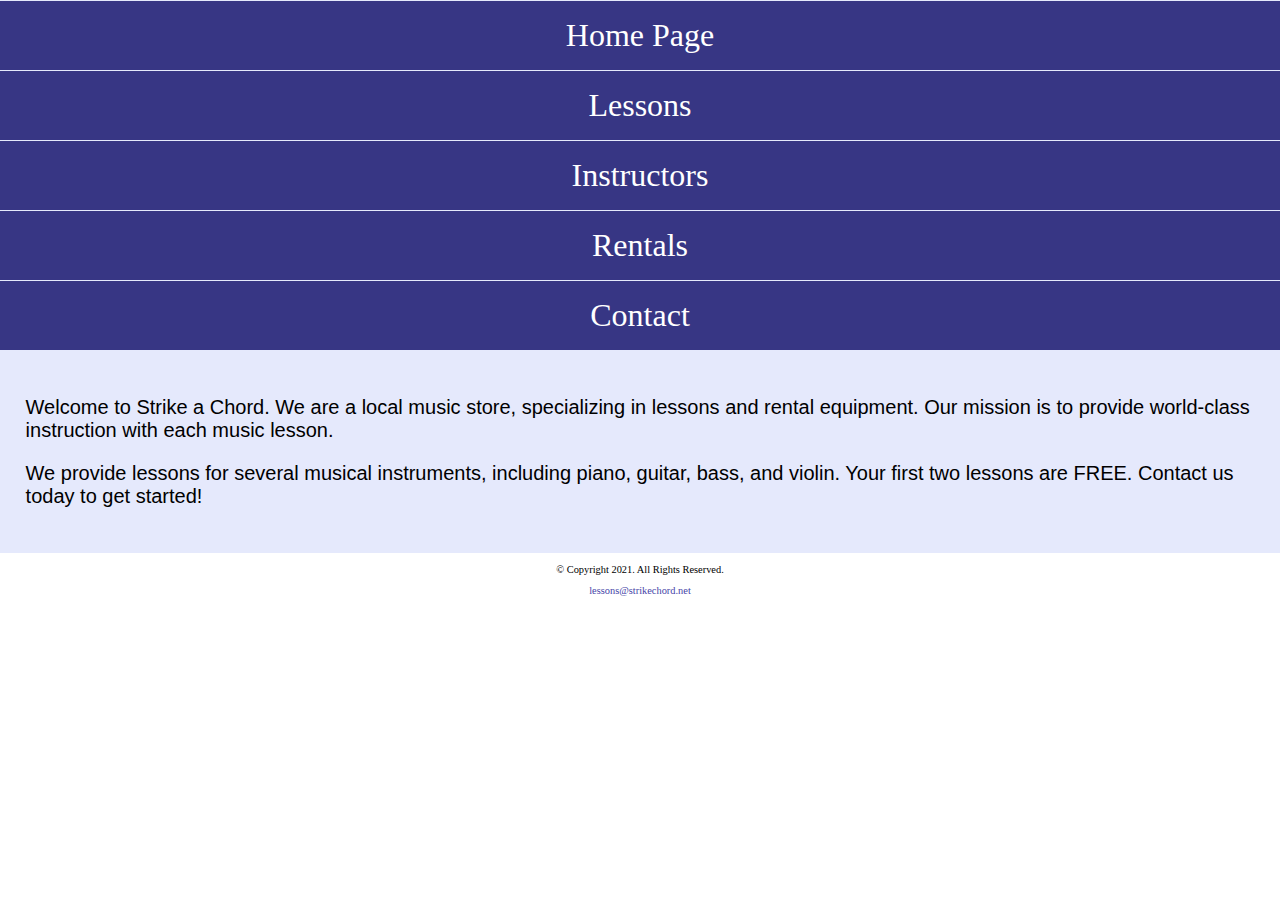
<file: lab1/index.html>
<!DOCTYPE html>

	<!-- Student Name: Joshua Abreu
	File Name: Chapter 2 Lab
	Date: 2/15/2022 -->

<html lang="en">

<head>
		<meta charset="utf-8">
		<link rel="stylesheet" href="css/styles.css">
		<meta name="viewport" content="width=device-width, initial-scale=1.0">
		<link rel="preconnect" href="https://fonts.googleapis.com">
<link rel="preconnect" href="https://fonts.gstatic.com" crossorigin>
<link href="https://fonts.googleapis.com/css2?family=DM+Serif+Display:ital@1&family=PT+Sans&family=Playfair+Display&display=swap" rel="stylesheet">

<link rel="preconnect" href="https://fonts.googleapis.com">
<link rel="preconnect" href="https://fonts.gstatic.com" crossorigin>
<link href="https://fonts.googleapis.com/css2?family=DM+Serif+Display:ital@1&family=PT+Sans&family=Playfair+Display&family=Roboto:wght@100&display=swap" rel="stylesheet">
	<title>
Strike a Chord: Home page
</title>
</head>
<body>

	<header>
	<span class="tab-desk">	<h1>&#9836; Strike a Chord &#9836;</h1> </span>
	</header>

	<nav>
    <ul>
		<li>	<a href="index.html">Home Page</a>  </li>
    <li>  <a href="lessons.html">Lessons</a>  </li>
    <li>  <a href="Instructors.html">Instructors</a> </li>
    <li>  <a href="rentals.html">Rentals</a>  </li>
    <li>  <a href="contact.html">Contact</a> </li>
		</ul>
	</nav>

	<!-- Hero Image -->
<div class = "tab-desk">
 <div id="hero">
 <img src="images/music-notes.png" alt="colorful music notes">
 </div>
</div>

	<!-- Use the main area to add the main content to the webpage -->
	<main>

    <div id="intro">


    <p>Welcome to Strike a Chord. We are a local music store, specializing

      in lessons and rental equipment. Our mission is to provide world-class

      instruction with each music lesson.</p>

      <p>We provide lessons for several musical instruments, including

      piano, guitar, bass, and violin. Your first two lessons are FREE.

      Contact us today to get started!</p>

      </div>

	</main>

	<footer>
    <p>&copy; Copyright 2021. All Rights Reserved.</p>
<p> <a href= "mailto: lessons@strikechord.net"> lessons@strikechord.net </a> </p>
	</footer>

</body>
</html>
</file>
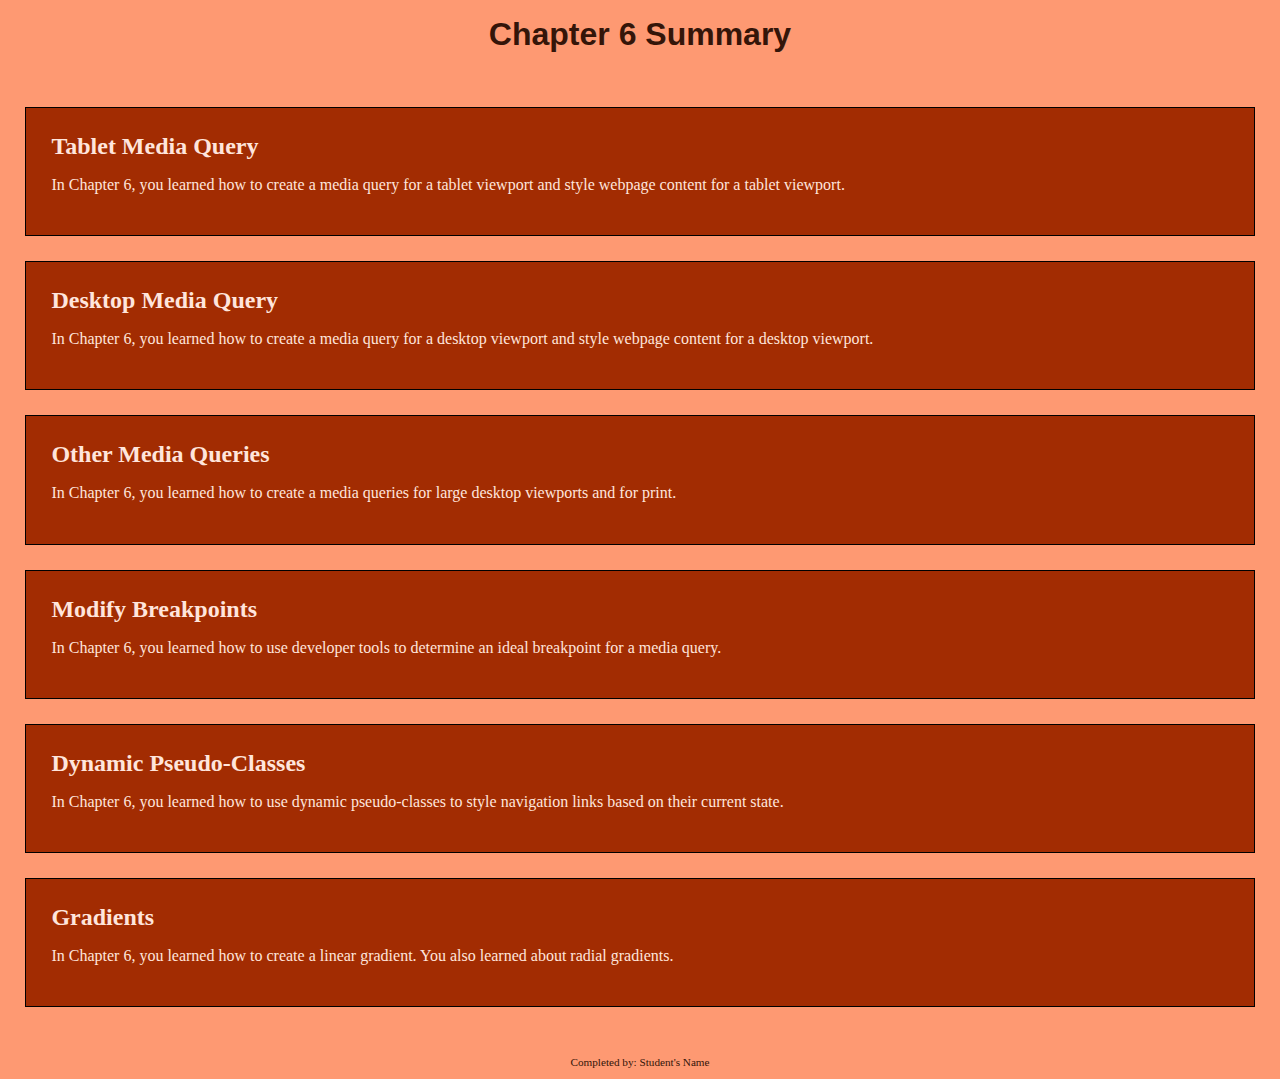
<file: chapter06/chapter06/apply/index.html>
<!DOCTYPE html>
<!-- Student's Name, Today's Date -->
<html lang="en">
<head>
	<title>Chapter 6</title>
	<meta charset="utf-8">
    <link rel="stylesheet" href="css/apply06.css">
	<meta name="viewport" content="width=device-width, initial-scale=1"> 
</head>
<body>

	<div id="container">

        <!-- Use the header area for the website name or logo -->
        <header>
            <h1>Chapter 6 Summary</h1>
        </header>

        <!-- Use the main area to add the main content of the webpage -->
        <main>

            <article>   
                
                <h2>Tablet Media Query</h2>
                <p>In Chapter 6, you learned how to create a media query for a tablet viewport and style webpage content for a tablet viewport.</p>
                
            </article>
            
            <article>
                
                <h2>Desktop Media Query</h2>
                <p>In Chapter 6, you learned how to create a media query for a desktop viewport and style webpage content for a desktop viewport.</p>
                
            </article>
            
            <article>
                
                <h2>Other Media Queries</h2>
                <p>In Chapter 6, you learned how to create a media queries for large desktop viewports and for print.</p>
                
            </article>
            
            <article>
                
                <h2>Modify Breakpoints</h2>
                <p>In Chapter 6, you learned how to use developer tools to determine an ideal breakpoint for a media query.</p>
                
            </article>
            
            <article>
                
                <h2>Dynamic Pseudo-Classes</h2>
                <p>In Chapter 6, you learned how to use dynamic pseudo-classes to style navigation links based on their current state.</p>
                
            </article>
            
            <article>
                
                <h2>Gradients</h2>
                <p>In Chapter 6, you learned how to create a linear gradient. You also learned about radial gradients.</p>
                
            </article>

        </main>

        <!-- Use the footer area to add webpage footer content -->
        <footer>
            <p>Completed by: Student's Name</p>
        </footer>

	</div>
	
</body>
</html>
</file>
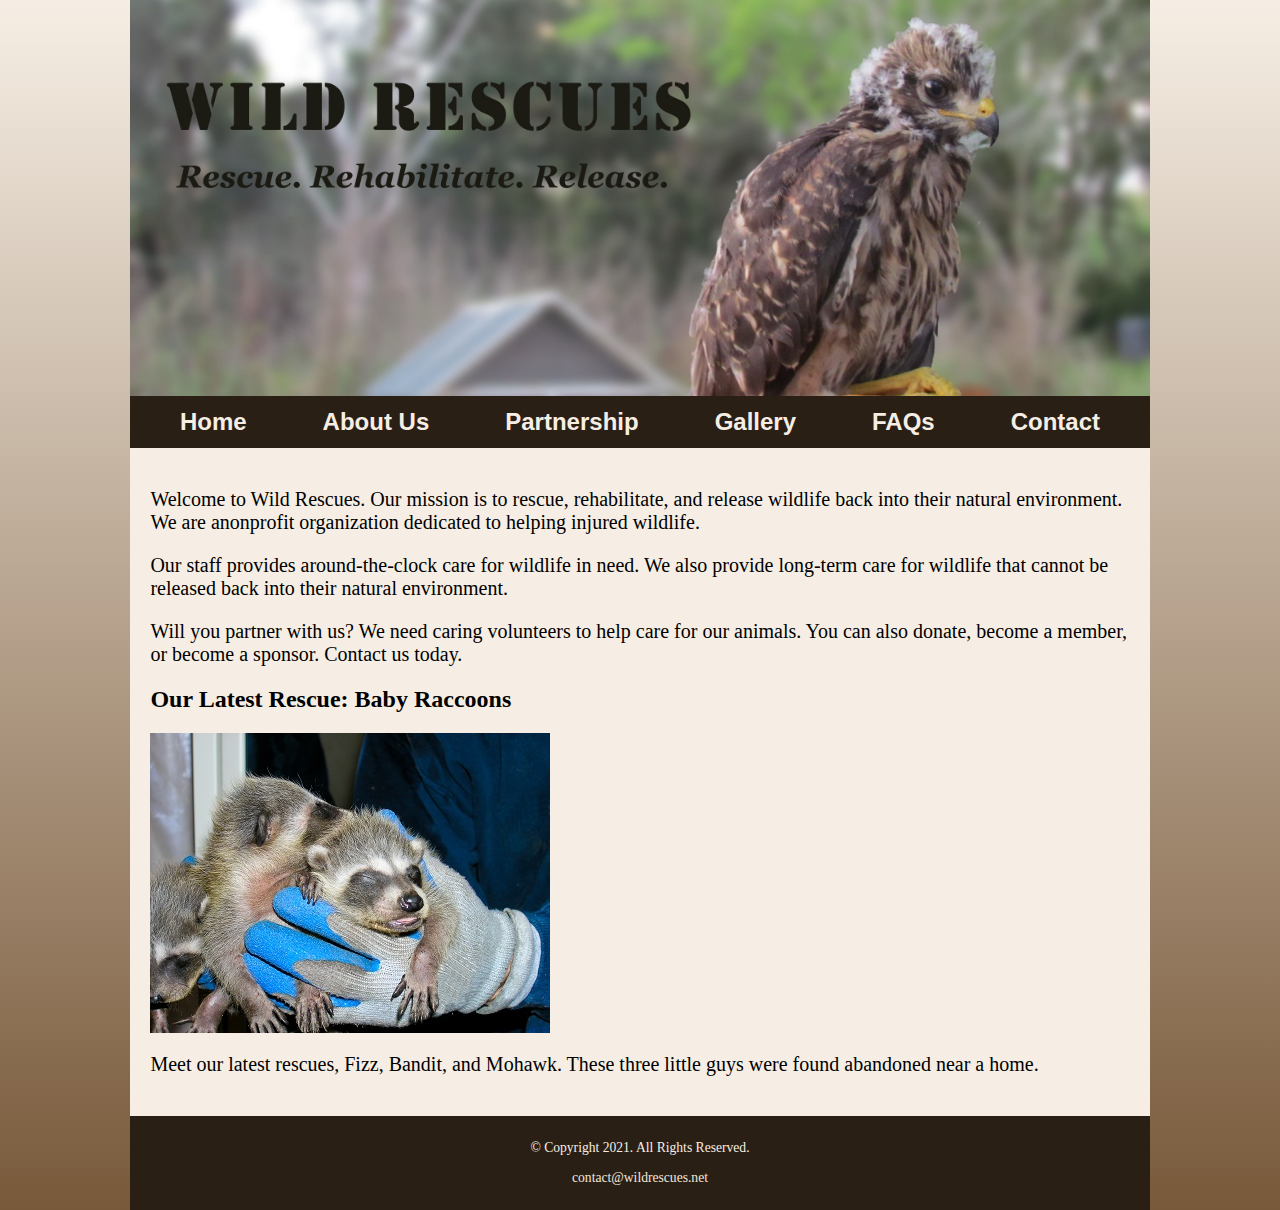
<file: chapter06/chapter06/Lab2/index.html>
<!DOCTYPE html>

	<!-- Student Name: Joshua Abreu
	File Name: Chapter 2 Lab
	Date: 2/15/2022 -->

<html lang="en">

<head>
		<meta charset="utf-8">
		<link rel="stylesheet" href="css/styles.css">
	<title>
Wild Rescues: Home
</title>
</head>
<body>
	<div id = "wrapper">

	<header>

		<meta name="viewport" content="width=device-width, initial-scale=1">
		<div class= "tab-desk">	<a href = "index.html" > <img src= "images/baby-hawk.jpg" alt="rescued baby hawk."> </a> </div>
    <div class= "mobile"> <h1>&#128062; Wild Rescues</h1>
    <h3>Rescue. Rehabilitate. Release.</h3>
  	</div>
	</header>

	<nav>
    <ul> <li> <a href="index.html">Home</a>  </li>
    <li>  <a href="about.html">About Us</a>  </li>
    <li>  <a href="partnership.html">Partnership</a>  </li>
    <li>  <a href="gallery.html">Gallery</a> </li>
    <li>  <a href="faqs.html">FAQs</a>  </li>
    <li>  <a href="contact.html">Contact</a> </li>
		</ul>
	</nav>

	<!-- Use the main area to add the main content to the webpage -->
	<main>

    <div id="welcome">
    <p>Welcome to Wild Rescues. Our mission is to rescue, rehabilitate,
      and release wildlife back into their natural environment. We are anonprofit
      organization dedicated to helping injured wildlife.</p>
      <p>Our staff provides around-the-clock care for wildlife in need. We
      also provide long-term care for wildlife that cannot be released back
      into their natural environment.</p>
      <p>Will you partner with us? We need caring volunteers to help care
      for our animals. You can also donate, become a member, or become a
      sponsor. Contact us today.</p>
    </div>

		<div class = "round">
    <div id="latest">
      <h2>Our Latest Rescue: Baby Raccoons</h2>
      <img src="images/baby-raccoons.jpg" alt="hands holding three baby raccoons"
  		>
		</div>
    </div>
    <p> Meet our latest rescues, Fizz, Bandit, and Mohawk. These three little guys were found
      abandoned near a home.</p>
	</main>

	<footer>
    <p>&copy; Copyright 2021. All Rights Reserved.</p>
    <p><a href= "mailto: contact@wildrescues.net"> contact@wildrescues.net </a></p>
	</footer>
</div>
</body>
</html>
</file>
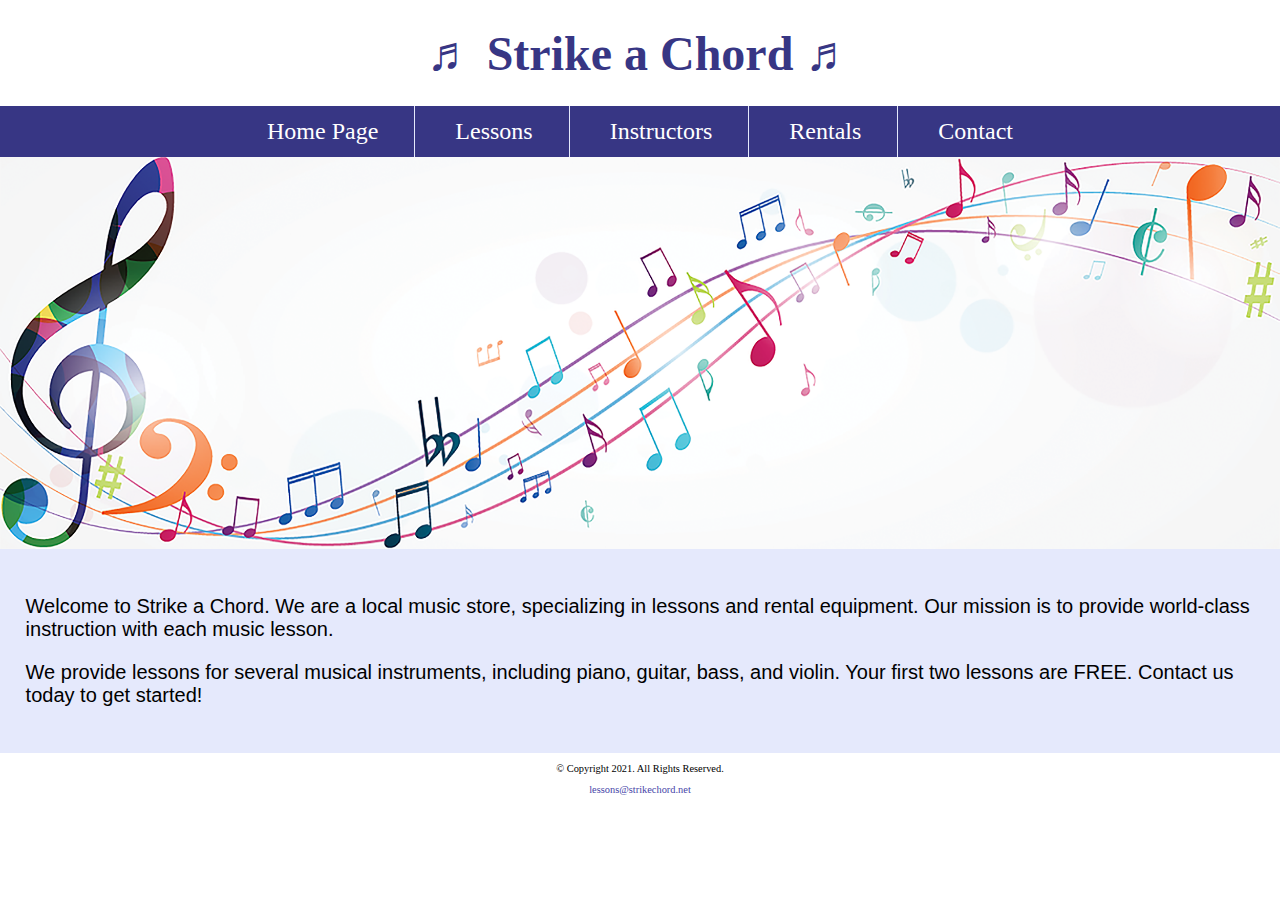
<file: chapter06/chapter06/Lab1/lab1/index.html>
<!DOCTYPE html>

	<!-- Student Name: Joshua Abreu
	File Name: Chapter 2 Lab
	Date: 2/15/2022 -->

<html lang="en">

<head>
		<meta charset="utf-8">
		<link rel="stylesheet" href="css/styles.css">
		<meta name="viewport" content="width=device-width, initial-scale=1.0">
		<link rel="preconnect" href="https://fonts.googleapis.com">
<link rel="preconnect" href="https://fonts.gstatic.com" crossorigin>
<link href="https://fonts.googleapis.com/css2?family=DM+Serif+Display:ital@1&family=PT+Sans&family=Playfair+Display&display=swap" rel="stylesheet">

<link rel="preconnect" href="https://fonts.googleapis.com">
<link rel="preconnect" href="https://fonts.gstatic.com" crossorigin>
<link href="https://fonts.googleapis.com/css2?family=DM+Serif+Display:ital@1&family=PT+Sans&family=Playfair+Display&family=Roboto:wght@100&display=swap" rel="stylesheet">
	<title>
Strike a Chord: Home page
</title>
</head>
<body>

	<header>
	<span class="tab-desk">	<h1>&#9836; Strike a Chord &#9836;</h1> </span>
	</header>

	<nav>
    <ul>
		<li>	<a href="index.html">Home Page</a>  </li>
    <li>  <a href="lessons.html">Lessons</a>  </li>
    <li>  <a href="Instructors.html">Instructors</a> </li>
    <li>  <a href="rentals.html">Rentals</a>  </li>
    <li>  <a href="contact.html">Contact</a> </li>
		</ul>
	</nav>

	<!-- Hero Image -->
<div class = "tab-desk">
 <div id="hero">
 <img src="images/music-notes.png" alt="colorful music notes">
 </div>
</div>

	<!-- Use the main area to add the main content to the webpage -->
	<main>

    <div id="intro">


    <p>Welcome to Strike a Chord. We are a local music store, specializing

      in lessons and rental equipment. Our mission is to provide world-class

      instruction with each music lesson.</p>

      <p>We provide lessons for several musical instruments, including

      piano, guitar, bass, and violin. Your first two lessons are FREE.

      Contact us today to get started!</p>

      </div>

	</main>

	<footer>
    <p>&copy; Copyright 2021. All Rights Reserved.</p>
<p> <a href= "mailto: lessons@strikechord.net"> lessons@strikechord.net </a> </p>
	</footer>

</body>
</html>
</file>
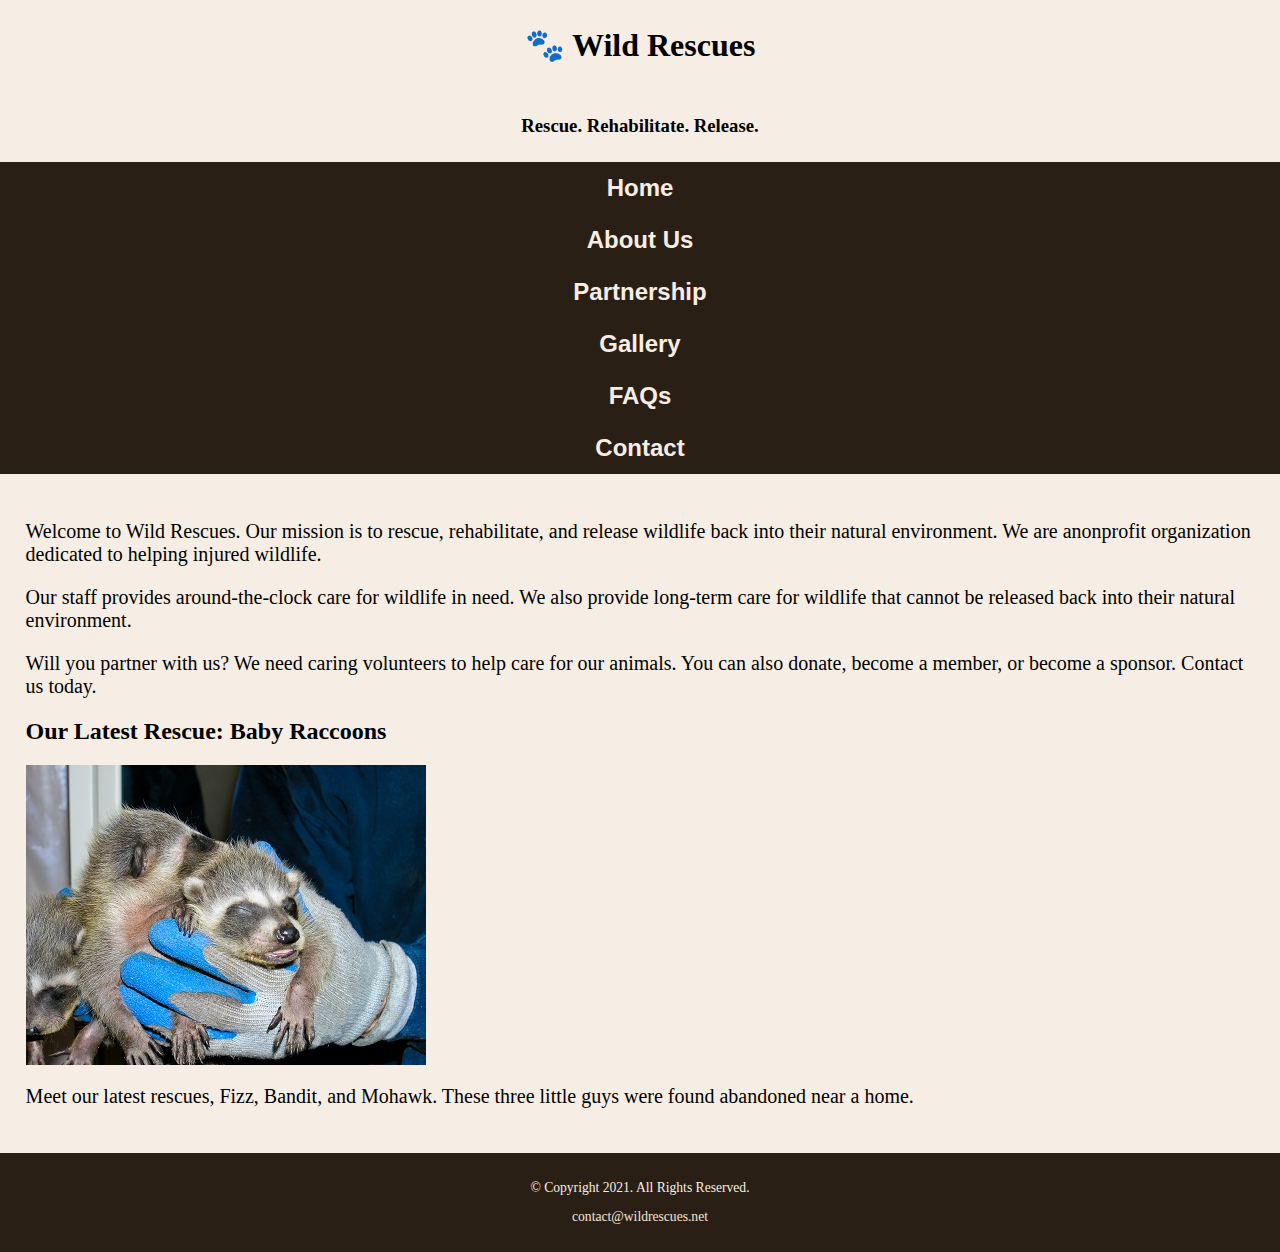
<file: chapter06/chapter06/Lab2/css/lab2/index.html>
<!DOCTYPE html>

	<!-- Student Name: Joshua Abreu
	File Name: Chapter 2 Lab
	Date: 2/15/2022 -->

<html lang="en">

<head>
		<meta charset="utf-8">
		<link rel="stylesheet" href="css/styles.css">
	<title>
Wild Rescues: Home
</title>
</head>
<body>

	<header>

		<meta name="viewport" content="width=device-width, initial-scale=1">
		<div class= "tab-desk">	<a href = "index.html" > <img src= "images/baby-hawk.jpg" alt="rescued baby hawk."> </a> </div>
    <div class= "mobile"> <h1>&#128062; Wild Rescues</h1>
    <h3>Rescue. Rehabilitate. Release.</h3>
  	</div>
	</header>

	<nav>
    <ul> <li> <a href="index.html">Home</a>  </li>
    <li>  <a href="about.html">About Us</a>  </li>
    <li>  <a href="partnership.html">Partnership</a>  </li>
    <li>  <a href="gallery.html">Gallery</a> </li>
    <li>  <a href="faqs.html">FAQs</a>  </li>
    <li>  <a href="contact.html">Contact</a> </li>
		</ul>
	</nav>

	<!-- Use the main area to add the main content to the webpage -->
	<main>

    <div id="welcome">
    <p>Welcome to Wild Rescues. Our mission is to rescue, rehabilitate,
      and release wildlife back into their natural environment. We are anonprofit
      organization dedicated to helping injured wildlife.</p>
      <p>Our staff provides around-the-clock care for wildlife in need. We
      also provide long-term care for wildlife that cannot be released back
      into their natural environment.</p>
      <p>Will you partner with us? We need caring volunteers to help care
      for our animals. You can also donate, become a member, or become a
      sponsor. Contact us today.</p>
    </div>

		<div class = "round">
    <div id="latest">
      <h2>Our Latest Rescue: Baby Raccoons</h2>
      <img src="images/baby-raccoons.jpg" alt="hands holding three baby raccoons"
  		>
		</div>
    </div>
    <p> Meet our latest rescues, Fizz, Bandit, and Mohawk. These three little guys were found
      abandoned near a home.</p>
	</main>

	<footer>
    <p>&copy; Copyright 2021. All Rights Reserved.</p>
    <p><a href= "mailto: contact@wildrescues.net"> contact@wildrescues.net </a></p>
	</footer>

</body>
</html>
</file>
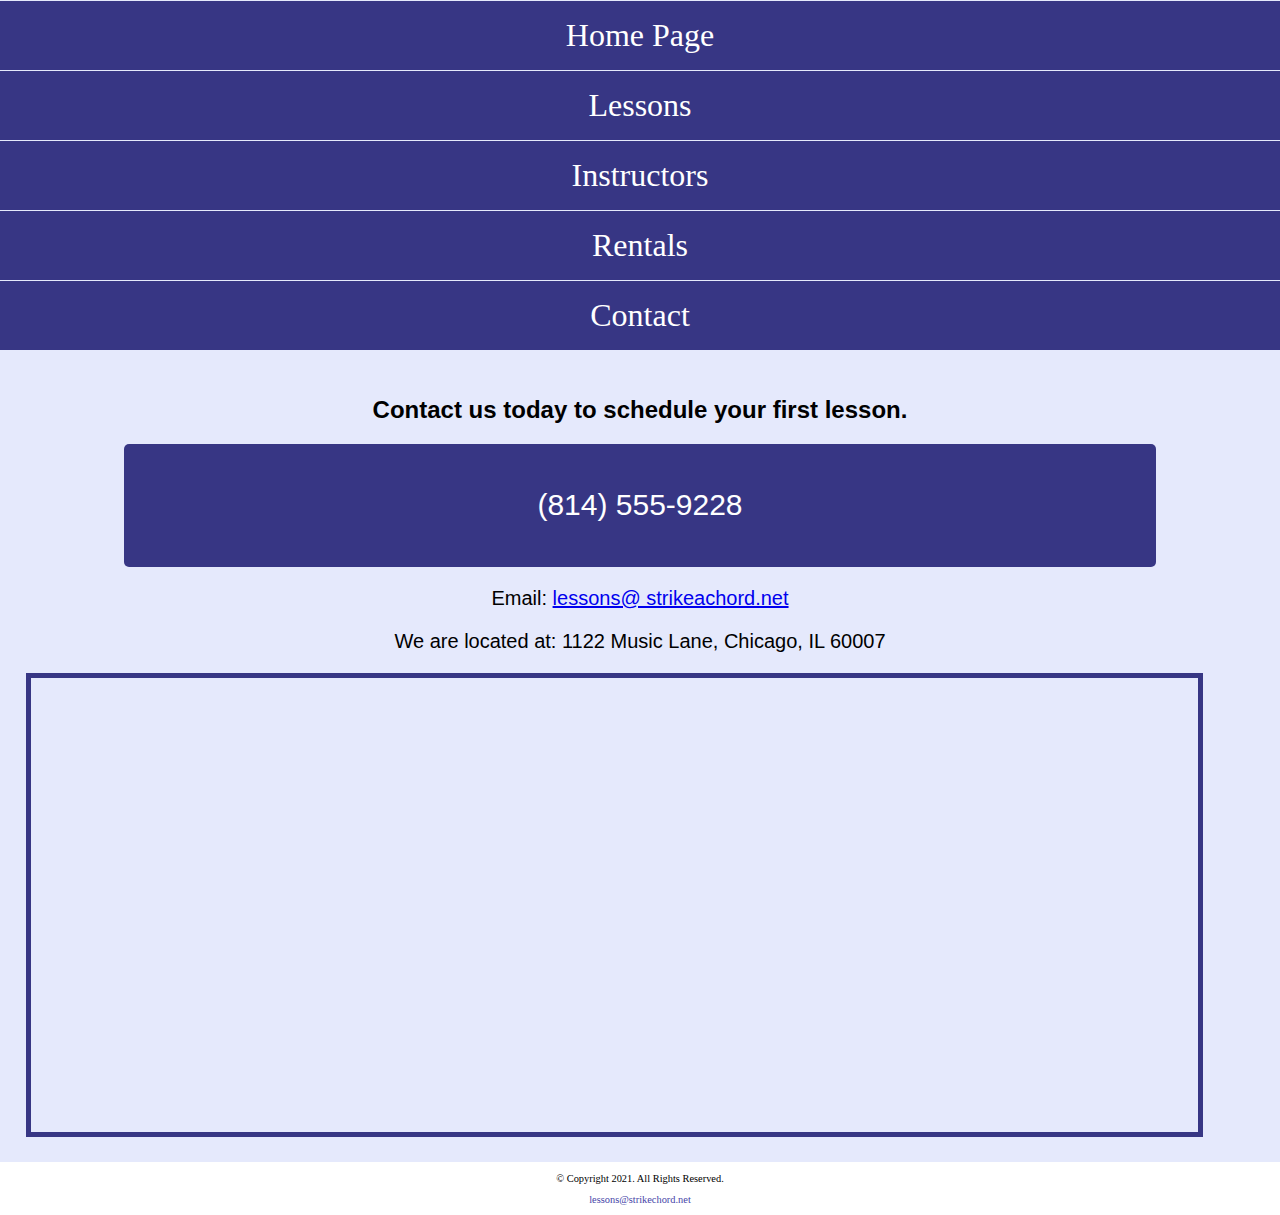
<file: lab1/contact.html>
<!DOCTYPE html>

	<!-- Student Name: Joshua Abreu
	File Name: Chapter 2 Lab
	Date: 2/15/2022 -->

<html lang="en">

<head>
		<meta charset="utf-8">
		<link rel="stylesheet" href="css/styles.css">
		<link rel="preconnect" href="https://fonts.googleapis.com">
<link rel="preconnect" href="https://fonts.gstatic.com" crossorigin>
<link href="https://fonts.googleapis.com/css2?family=DM+Serif+Display:ital@1&family=PT+Sans&family=Playfair+Display&display=swap" rel="stylesheet">

<link rel="preconnect" href="https://fonts.googleapis.com">
<link rel="preconnect" href="https://fonts.gstatic.com" crossorigin>
<link href="https://fonts.googleapis.com/css2?family=DM+Serif+Display:ital@1&family=PT+Sans&family=Playfair+Display&family=Roboto:wght@100&display=swap" rel="stylesheet">
	<title>
Contact
</title>
</head>
<body>

	<header>
		<span class="tab-desk">	<h1>&#9836; Strike a Chord &#9836;</h1> </span>
	</header>

	<nav>
		<ul>
		<li>	<a href="index.html">Home Page</a>  </li>
		<li>  <a href="lessons.html">Lessons</a>  </li>
		<li>  <a href="Instructors.html">Instructors</a> </li>
		<li>  <a href="rentals.html">Rentals</a>  </li>
		<li>  <a href="contact.html">Contact</a> </li>
		</ul>
	</nav>

	<!-- Use the main area to add the main content to the webpage -->
	<main>

    <div id="contact">


      <h2>Contact us today to schedule your first lesson.</h2>
      <p><div class = "tel-link"> <p> <a href="tel:(814) 555-9228">(814) 555-9228</a> </p> </div></p>
      <p>Email: <a href=”mailto:lessons@strikeachord.net”>lessons@
        strikeachord.net</a></p>
        <p>We are located at: 1122 Music Lane, Chicago, IL 60007</p>
<div class= "map">
<iframe src="https://www.google.com/maps/embed?pb=!1m18!1m12!1m3!1d380513.7159859942!2d
-88.01214778988322!3d41.83339250495681!2m3!1f0!2f0!3f0!3m2!1i1024!2i768!4f13.1!3m3!1m2!
1s0x880e2c3cd0f4cbed%3A0xafe0a6ad09c0c000!2sChicago%2C%20IL!5e0!3m2!1sen!2sus!4v1646071556033!5m2!1sen!2sus"
width="600" height="450" style="border:0;" allowfullscreen="" loading="lazy"></iframe>
      </div>
</div>
	</main>

	<footer>
    <p>&copy; Copyright 2021. All Rights Reserved.</p>
<div class = "email-link"> <p> <a href="mailto:lessons@strikeachord.net">lessons@strikechord.net</a></p>  </div>
	</footer>

</body>
</html>
</file>
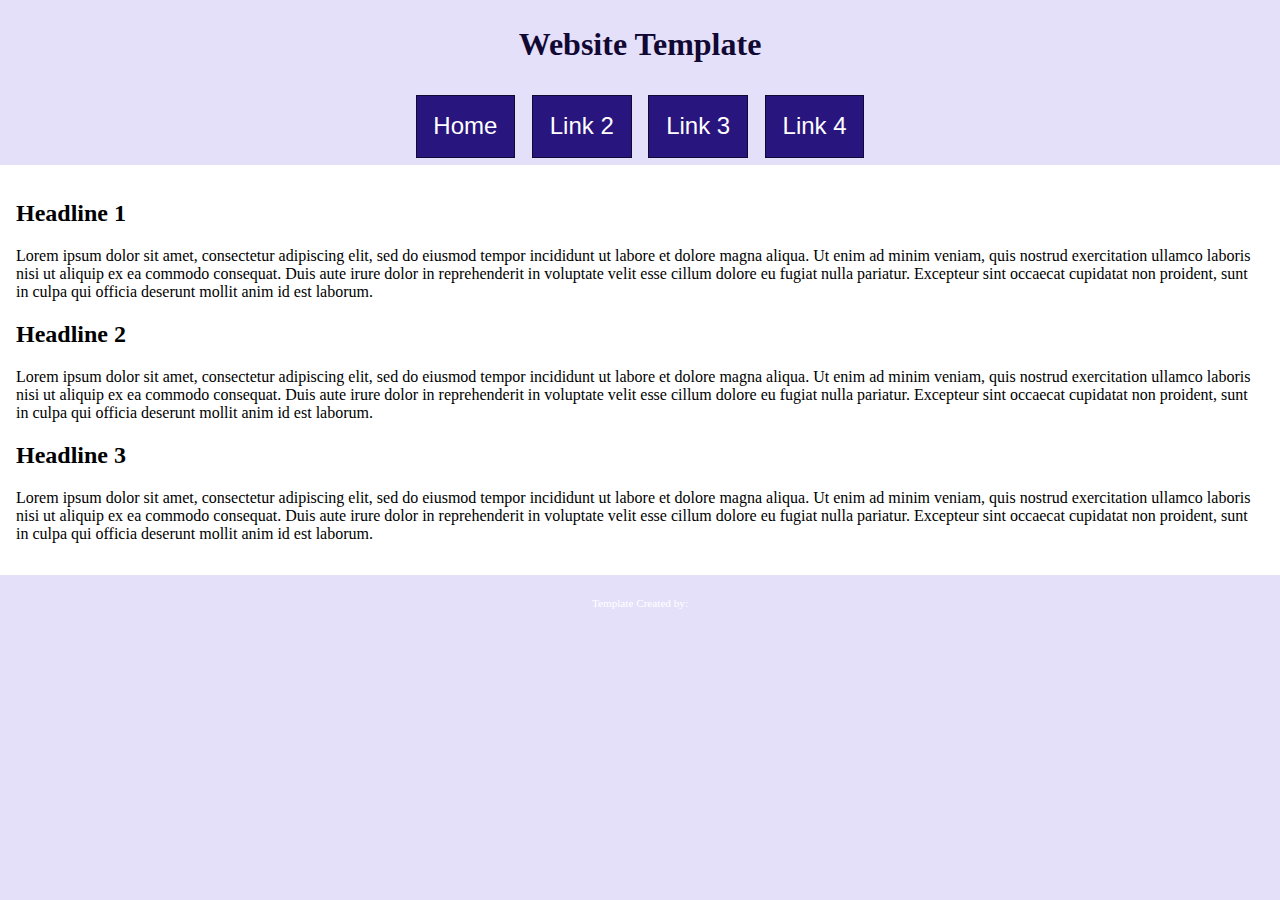
<file: chapter06/chapter06/analyze/analyze06.html>
<!DOCTYPE html>
<!-- 
    Student's Name:
    Date:
-->
<html lang="en">
<head>
	<title>Template</title>
	<meta charset="utf-8">
    <link rel="stylesheet" href="css/styles06.css">
	<meta name="viewport" content="width=device-width, initial-scale=1"> 
</head>
<body>

	<div id="container">

	<!-- Use the header area for the website name or logo -->
	<header>
		<h1>Website Template</h1>
	</header>
        
    <!-- Use the nav area to add hyperlinks to other pages within the website -->
	<nav>
		<ul>
			<li><a href="index.html">Home</a></li>
			<li><a href="#">Link 2</a></li>
			<li><a href="#">Link 3</a></li>
			<li><a href="#">Link 4</a></li>
		</ul>
	</nav>
        
    <div id="hero" class="tablet-desktop">   
        <img src="images/sunset.jpg" alt="sunset on the water">
    </div>

	<!-- Use the main area to add the main content of the webpage -->
	<main>
	
		
        <div>
        
            <h2>Headline 1</h2>
            
            <p>Lorem ipsum dolor sit amet, consectetur adipiscing elit, sed do eiusmod tempor incididunt ut labore et dolore magna aliqua. Ut enim ad minim veniam, quis nostrud exercitation ullamco laboris nisi ut aliquip ex ea commodo consequat. Duis aute irure dolor in reprehenderit in voluptate velit esse cillum dolore eu fugiat nulla pariatur. Excepteur sint occaecat cupidatat non proident, sunt in culpa qui officia deserunt mollit anim id est laborum.</p>
            
        </div>
        
        <div>
        
            <h2>Headline 2</h2>
            
            <p>Lorem ipsum dolor sit amet, consectetur adipiscing elit, sed do eiusmod tempor incididunt ut labore et dolore magna aliqua. Ut enim ad minim veniam, quis nostrud exercitation ullamco laboris nisi ut aliquip ex ea commodo consequat. Duis aute irure dolor in reprehenderit in voluptate velit esse cillum dolore eu fugiat nulla pariatur. Excepteur sint occaecat cupidatat non proident, sunt in culpa qui officia deserunt mollit anim id est laborum.</p>
            
        </div>
        
        <div>
        
            <h2>Headline 3</h2>
            
            <p>Lorem ipsum dolor sit amet, consectetur adipiscing elit, sed do eiusmod tempor incididunt ut labore et dolore magna aliqua. Ut enim ad minim veniam, quis nostrud exercitation ullamco laboris nisi ut aliquip ex ea commodo consequat. Duis aute irure dolor in reprehenderit in voluptate velit esse cillum dolore eu fugiat nulla pariatur. Excepteur sint occaecat cupidatat non proident, sunt in culpa qui officia deserunt mollit anim id est laborum.</p>
            
        </div>
	
	</main>

	<!-- Use the footer area to add webpage footer content -->
	<footer>
		<p>Template Created by: </p>
	</footer>

	</div>
	
</body>
</html>
</file>
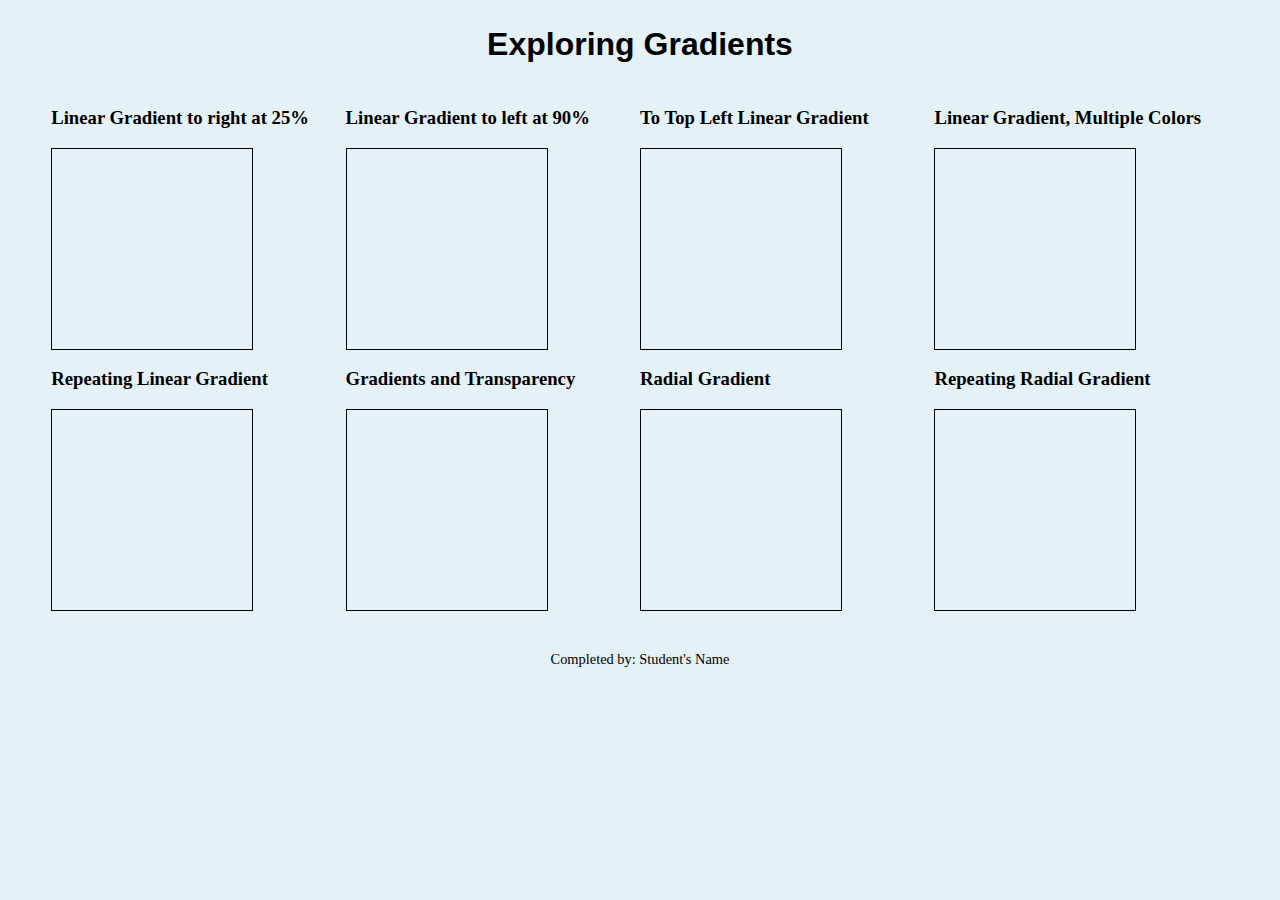
<file: chapter06/chapter06/extend/extend06.html>
<!DOCTYPE html>
<!-- 
    Student's Name:
    Date:
-->
<html lang="en">
<head>
	<title>Gradients</title>
	<meta charset="utf-8">
    <link rel="stylesheet" href="css/styles06.css">
	<meta name="viewport" content="width=device-width, initial-scale=1"> 
</head>
<body>

	<div id="container">

        <!-- Use the header area for the website name or logo -->
        <header>
            <h1>Exploring Gradients</h1>
        </header>
        
        <main>

            <div class="columns">
                <h3>Linear Gradient to right at 25%</h3>
                <div class="box gradient1"></div>
            </div>

            <div class="columns">
                <h3>Linear Gradient to left at 90%</h3>
                <div class="box gradient2"></div>
            </div>

            <div class="columns">
                <h3>To Top Left Linear Gradient</h3>
                <div class="box gradient3"></div>
            </div>
            
            <div class="columns">
                <h3>Linear Gradient, Multiple Colors</h3>
                <div class="box gradient4"></div>
            </div>
            
            <div class="columns">
                <h3>Repeating Linear Gradient</h3>
                <div class="box gradient5"></div>
            </div>
            
            <div class="columns">
                <h3>Gradients and Transparency</h3>
                <div class="box gradient6"></div>
            </div>
            
            <div class="columns">
                <h3>Radial Gradient</h3>
                <div class="box gradient7"></div>
            </div>

            <div class="columns">
                <h3>Repeating Radial Gradient</h3>
                <div class="box gradient8"></div>
            </div>
            
        </main>

        <!-- Use the footer area to add webpage footer content -->
        <footer>
            <p>Completed by: Student's Name</p>
        </footer>

	</div>
	
</body>
</html>
</file>
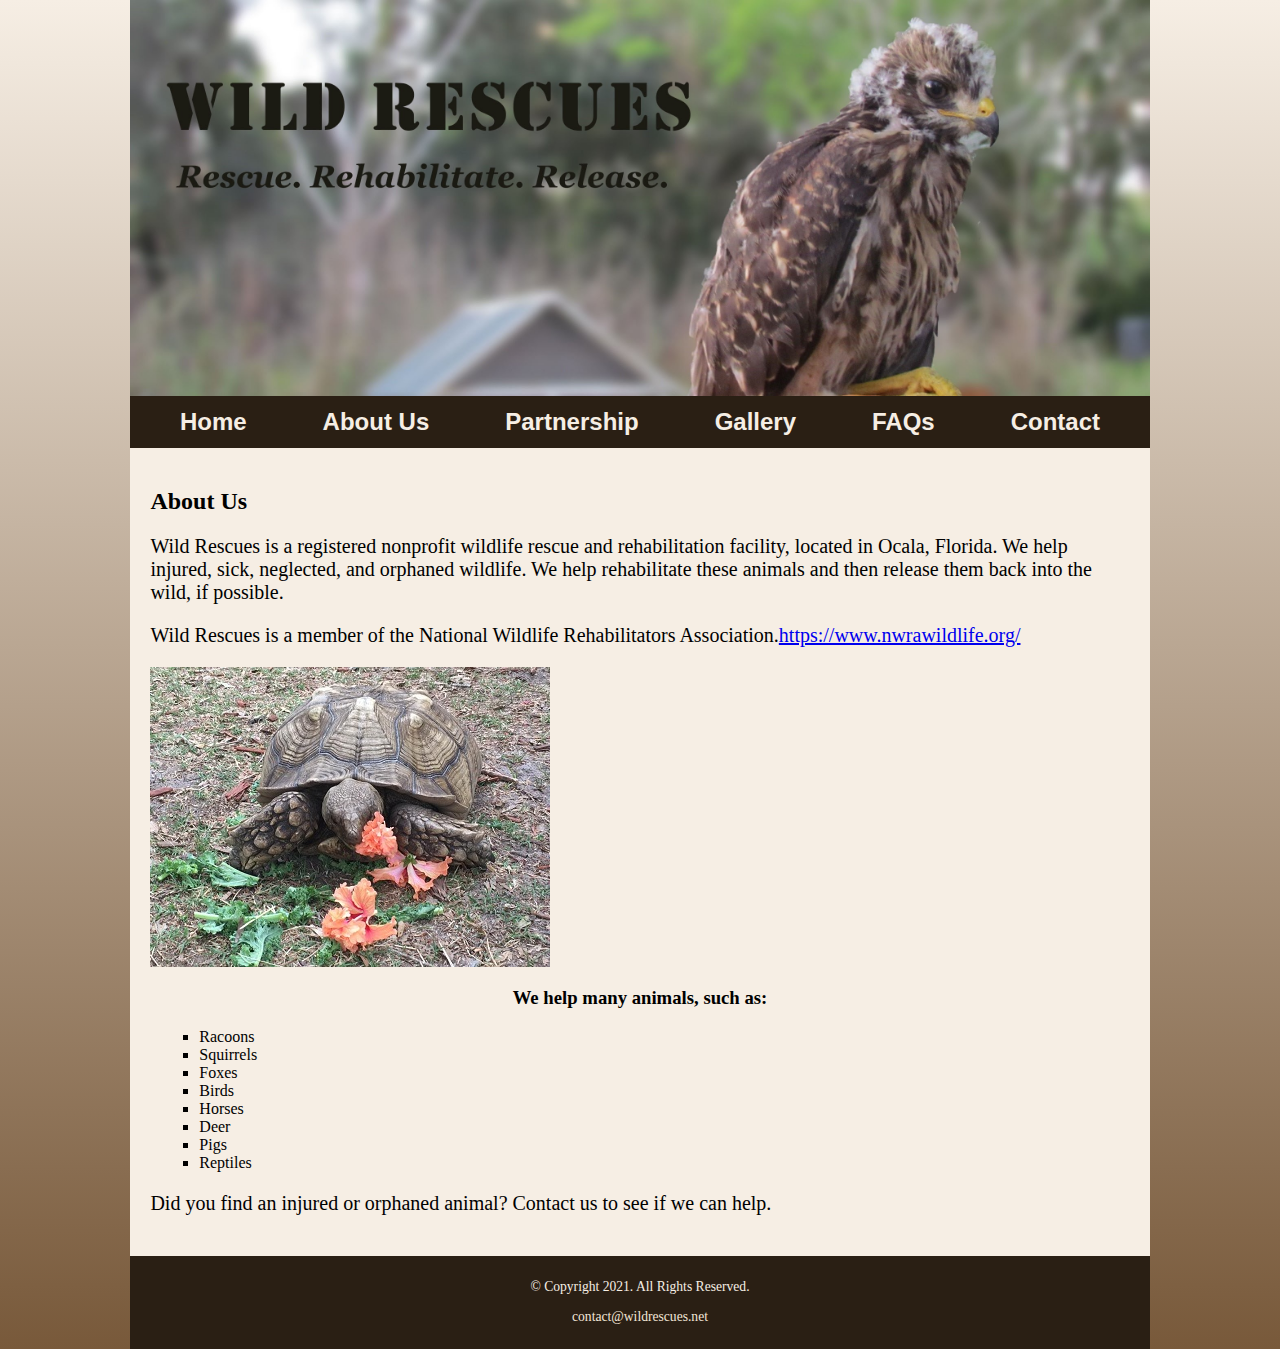
<file: chapter06/chapter06/Lab2/about.html>
<!DOCTYPE html>

	<!-- Student Name: Joshua Abreu
	File Name: Chapter 2 Lab
	Date: 2/15/2022 -->

<html lang="en">

<head>
		<meta charset="utf-8">
		<link rel="stylesheet" href="css/styles.css">
	<title>
About Us
</title>
</head>
<body>
<div id = "wrapper">
	<header>
		<meta name="viewport" content="width=device-width, initial-scale=1">
		<div class= "tab-desk">	<a href = "index.html" > <img src= "images/baby-hawk.jpg" alt="rescued baby hawk."> </a> </div>
    <div class= "mobile"> <h1>&#128062; Wild Rescues</h1>
    <h3>Rescue. Rehabilitate. Release.</h3>
  	</div>
	</header>

	<nav>
		<ul> <li> <a href="index.html">Home</a>  </li>
    <li>  <a href="about.html">About Us</a>  </li>
    <li>  <a href="partnership.html">Partnership</a>  </li>
    <li>  <a href="gallery.html">Gallery</a> </li>
    <li>  <a href="faqs.html">FAQs</a>  </li>
    <li>  <a href="contact.html">Contact</a> </li>
		</ul>
	</nav>

	<!-- Use the main area to add the main content to the webpage -->
	<main>

    <div id="info">
     <h2>About Us</h2>
    <p>Wild Rescues is a registered nonprofit wildlife rescue and rehabilitation
      facility, located in Ocala, Florida. We help injured, sick,
      neglected, and orphaned wildlife. We help rehabilitate these animals
      and then release them back into the wild, if possible.</p>
      <p>Wild Rescues is a member of the National Wildlife Rehabilitators
        Association.<a href="https://www.nwrawildlife.org/">https://www.nwrawildlife.org/</a></p>

				<div class = "round">
        <img src="images/tortoise.jpg" alt="tortoise eating vegetation"
    		>
			</div>

        <h3> We help many animals, such as:</h3>
        <ul>
        <li>Racoons</li>
        <li>Squirrels</li>
        <li>Foxes</li>
        <li>Birds</li>
        <li>Horses</li>
        <li>Deer</li>
        <li>Pigs</li>
        <li>Reptiles</li>
        </ul>

        <p>Did you find an injured or orphaned animal? Contact us to
          see if we can help.</p>
    </div>


	</main>

	<footer>
    <p>&copy; Copyright 2021. All Rights Reserved.</p>
    <p><a href= "mailto: contact@wildrescues.net"> contact@wildrescues.net </a></p>
	</footer>
</div>
</body>
</html>
</file>
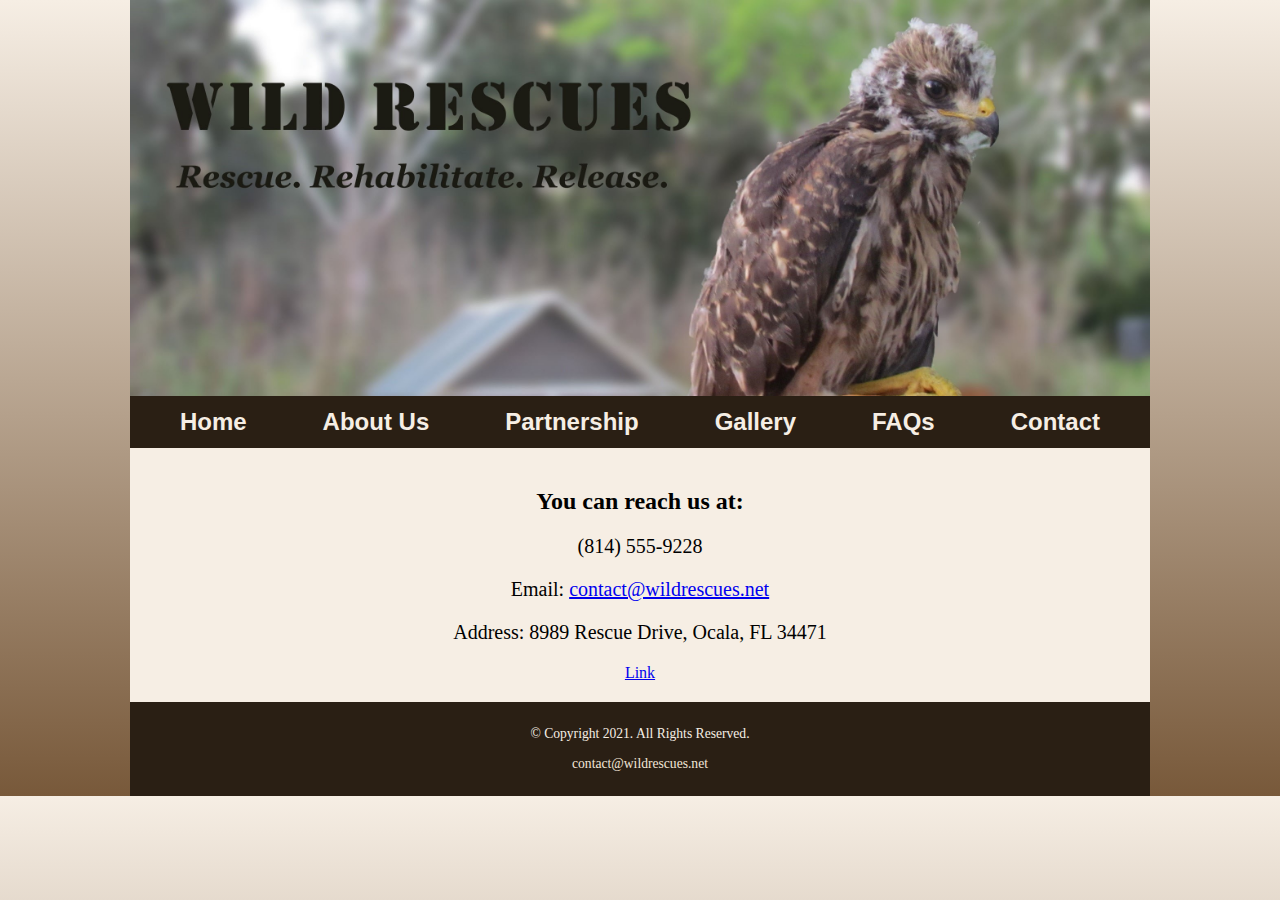
<file: chapter06/chapter06/Lab2/contact.html>
<!DOCTYPE html>

	<!-- Student Name: Joshua Abreu
	File Name: Chapter 2 Lab
	Date: 2/15/2022 -->

<html lang="en">

<head>
		<meta charset="utf-8">
		<link rel="stylesheet" href="css/styles.css">
	<title>
Wild Rescues: Home
</title>
</head>
<body>
	<div id = "wrapper">

	<header>
		<meta name="viewport" content="width=device-width, initial-scale=1">
		<div class= "tab-desk">	<a href = "index.html" > <img src= "images/baby-hawk.jpg" alt="rescued baby hawk."> </a> </div>
    <div class= "mobile"> <h1>&#128062; Wild Rescues</h1>
    <h3>Rescue. Rehabilitate. Release.</h3>
  	</div>
	</header>

	<nav>
		<ul> <li> <a href="index.html">Home</a>  </li>
    <li>  <a href="about.html">About Us</a>  </li>
    <li>  <a href="partnership.html">Partnership</a>  </li>
    <li>  <a href="gallery.html">Gallery</a> </li>
    <li>  <a href="faqs.html">FAQs</a>  </li>
    <li>  <a href="contact.html">Contact</a> </li>
		</ul>
	</nav>

	<!-- Use the main area to add the main content to the webpage -->
	<main>

    <div id="contact">
    <h2>You can reach us at:</h2>
		<div class="round">
      <p> <div class = "mobile"> <div class="tel-link"><a href="8145558989">(814) 555-8989.</a></p></div> </div>
			<p class="tab-desk">(814) 555-9228</p>
      <p>Email: <a href="mailto:contact@wildrescues .net">contact@wildrescues.net</a></p>
      <p>Address: 8989 Rescue Drive, Ocala, FL 34471</p>
      <a href="https://www.google.com/maps/search/8989+Rescue+Drive,+Ocala,+FL+34471/@29.1523402,-82.1914532,12z/data=!3m1!4b1">Link</a>

	</div>
</div>


	</main>

	<footer>
    <p>&copy; Copyright 2021. All Rights Reserved.</p>
    <p><a href= "mailto: contact@wildrescues.net"> contact@wildrescues.net </a></p>
	</footer>
</div>
</body>
</html>
</file>
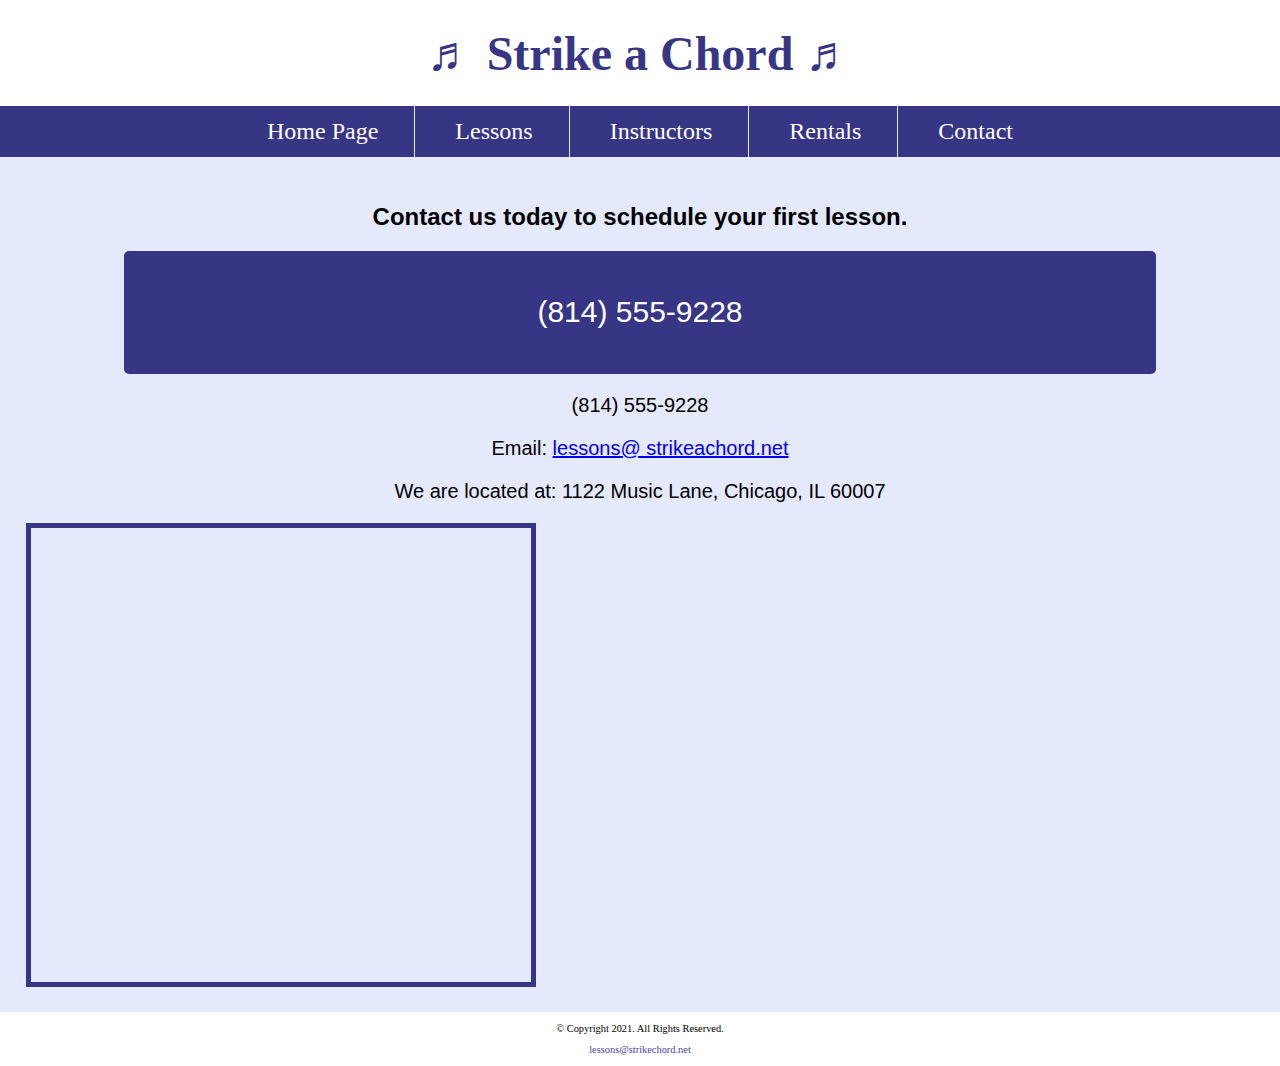
<file: chapter06/chapter06/Lab1/lab1/contact.html>
<!DOCTYPE html>

	<!-- Student Name: Joshua Abreu
	File Name: Chapter 2 Lab
	Date: 2/15/2022 -->

<html lang="en">

<head>
		<meta charset="utf-8">
		<link rel="stylesheet" href="css/styles.css">
		<link rel="preconnect" href="https://fonts.googleapis.com">
<link rel="preconnect" href="https://fonts.gstatic.com" crossorigin>
<link href="https://fonts.googleapis.com/css2?family=DM+Serif+Display:ital@1&family=PT+Sans&family=Playfair+Display&display=swap" rel="stylesheet">

<link rel="preconnect" href="https://fonts.googleapis.com">
<link rel="preconnect" href="https://fonts.gstatic.com" crossorigin>
<link href="https://fonts.googleapis.com/css2?family=DM+Serif+Display:ital@1&family=PT+Sans&family=Playfair+Display&family=Roboto:wght@100&display=swap" rel="stylesheet">
	<title>
Contact
</title>
</head>
<body>

	<header>
		<span class="tab-desk">	<h1>&#9836; Strike a Chord &#9836;</h1> </span>
	</header>

	<nav>
		<ul>
		<li>	<a href="index.html">Home Page</a>  </li>
		<li>  <a href="lessons.html">Lessons</a>  </li>
		<li>  <a href="Instructors.html">Instructors</a> </li>
		<li>  <a href="rentals.html">Rentals</a>  </li>
		<li>  <a href="contact.html">Contact</a> </li>
		</ul>
	</nav>

	<!-- Use the main area to add the main content to the webpage -->
	<main>

    <div id="contact">


      <h2>Contact us today to schedule your first lesson.</h2>
      <p>  <div class=“tel-link mobile”> <div class = "tel-link"> <p> <a href="tel:(814) 555-9228">(814) 555-9228</a> </p> </div> </div> </p>
			<p class="tab-desk">(814) 555-9228</p>
      <p>Email: <a href=”mailto:lessons@strikeachord.net”>lessons@
        strikeachord.net</a></p>
        <p>We are located at: 1122 Music Lane, Chicago, IL 60007</p>
<div class= "map">
<iframe src="https://www.google.com/maps/embed?pb=!1m18!1m12!1m3!1d380513.7159859942!2d
-88.01214778988322!3d41.83339250495681!2m3!1f0!2f0!3f0!3m2!1i1024!2i768!4f13.1!3m3!1m2!
1s0x880e2c3cd0f4cbed%3A0xafe0a6ad09c0c000!2sChicago%2C%20IL!5e0!3m2!1sen!2sus!4v1646071556033!5m2!1sen!2sus"
width="600" height="450" style="border:0;" allowfullscreen="" loading="lazy"></iframe>
      </div>
</div>
	</main>

	<footer>
    <p>&copy; Copyright 2021. All Rights Reserved.</p>
<div class = "email-link"> <p> <a href="mailto:lessons@strikeachord.net">lessons@strikechord.net</a></p>  </div>
	</footer>

</body>
</html>
</file>
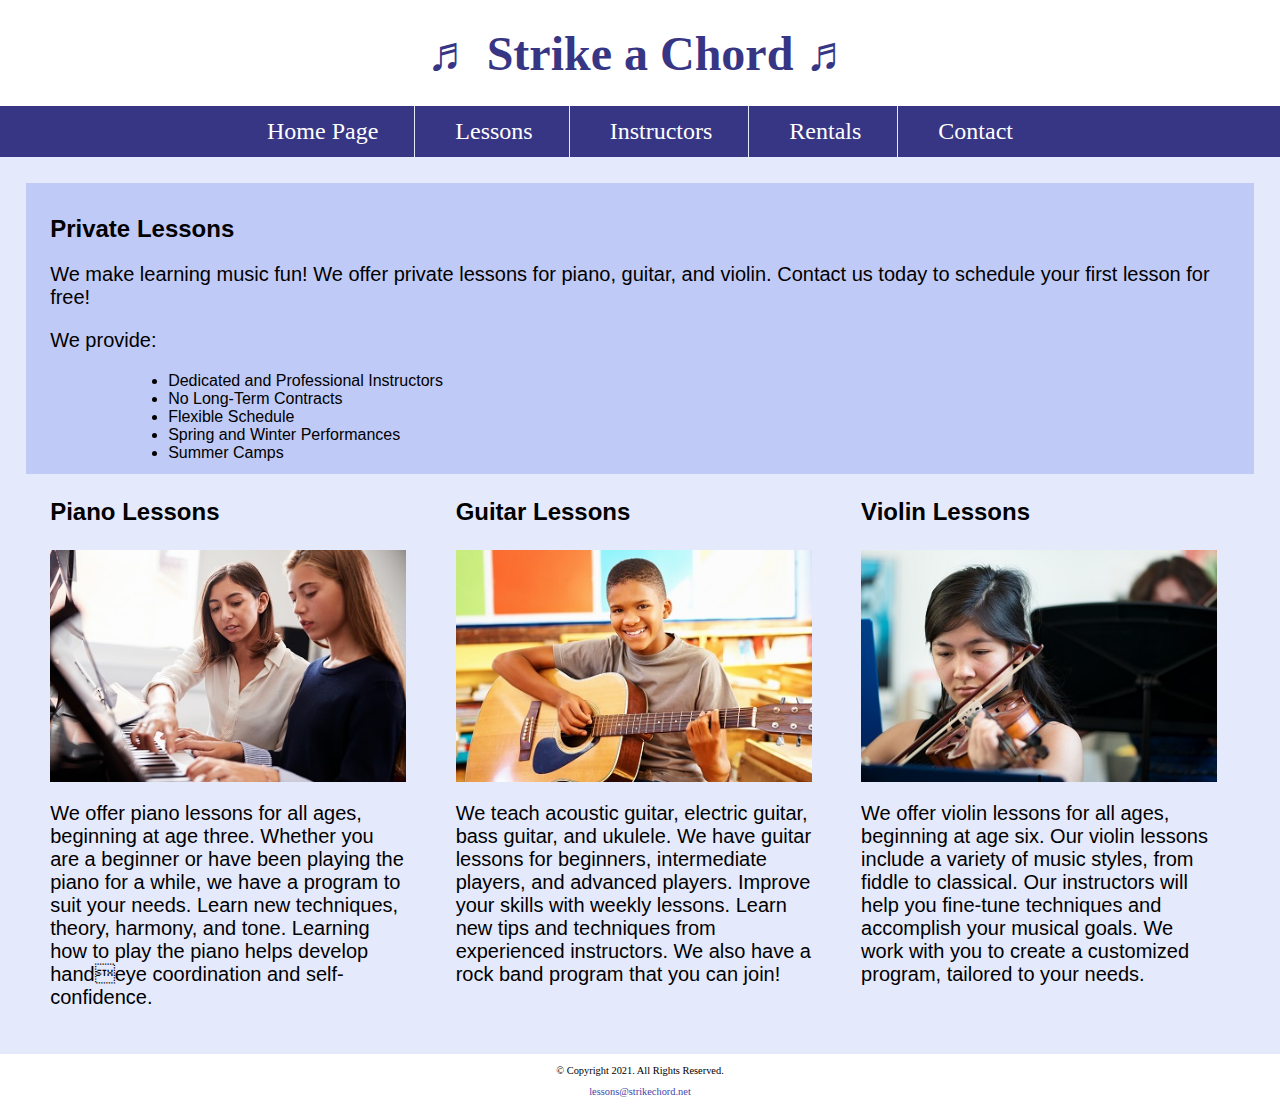
<file: chapter06/chapter06/Lab1/lab1/lessons.html>
<!DOCTYPE html>

	<!-- Student Name: Joshua Abreu
  <!DOCTYPE html>

	<!-- Student Name: Joshua Abreu
	File Name: Chapter 2 Lab
	Date: 2/15/2022 -->

  <html lang="en">

  <head>
  		<meta charset="utf-8">
      <link rel="stylesheet" href="css/styles.css">
      <link rel="preconnect" href="https://fonts.googleapis.com">
<link rel="preconnect" href="https://fonts.gstatic.com" crossorigin>
<link href="https://fonts.googleapis.com/css2?family=DM+Serif+Display:ital@1&family=PT+Sans&family=Playfair+Display&display=swap" rel="stylesheet">

<link rel="preconnect" href="https://fonts.googleapis.com">
<link rel="preconnect" href="https://fonts.gstatic.com" crossorigin>
<link href="https://fonts.googleapis.com/css2?family=DM+Serif+Display:ital@1&family=PT+Sans&family=Playfair+Display&family=Roboto:wght@100&display=swap" rel="stylesheet">
  	<title>
  Lessons
  </title>
  </head>
  <body>

  	<header>
  		<span class="tab-desk">	<h1>&#9836; Strike a Chord &#9836;</h1> </span>
  	</header>

  	<nav>
      <ul>
  		<li>	<a href="index.html">Home Page</a>  </li>
      <li>  <a href="lessons.html">Lessons</a>  </li>
      <li>  <a href="Instructors.html">Instructors</a> </li>
      <li>  <a href="rentals.html">Rentals</a>  </li>
      <li>  <a href="contact.html">Contact</a> </li>
  		</ul>
  	</nav>

  	<!-- Use the main area to add the main content to the webpage -->
  	<main>

      <div id="info">


        <h2>Private Lessons</h2>
     <p>We make learning music fun! We offer private lessons for piano,
    guitar, and violin. Contact us today to schedule your first lesson
    for free! </p>
     <p>We provide:</p>
     <ul>
     <li>Dedicated and Professional Instructors</li>
     <li>No Long-Term Contracts</li>
     <li>Flexible Schedule</li>
     <li>Spring and Winter Performances</li>
     <li>Summer Camps</li>
     </ul>

        </div>

        <div id="piano">


          <h3>Piano Lessons</h3>
          <div class="round"> <img src="images/piano-lesson.jpg" alt="piano teacher and student
          sitting at a piano" > </div>
          <p>We offer piano lessons for all ages, beginning at age three.
            Whether you are a beginner or have been playing the piano for a while,
            we have a program to suit your needs. Learn new techniques, theory,
            harmony, and tone. Learning how to play the piano helps develop handeye coordination and self-confidence.</p>

          </div>
          <div id="piano">


            <h3>Guitar Lessons</h3>
            <div class="round"> <img src="images/child-guitar.jpg" alt="child with a smile holding a
            guitar" > </div>
            <p>We teach acoustic guitar, electric guitar, bass guitar, and
              ukulele. We have guitar lessons for beginners, intermediate players,
              and advanced players. Improve your skills with weekly lessons. Learn
              new tips and techniques from experienced instructors. We also have a
              rock band program that you can join!</p>
            </div>

            <div id="violin">


              <h3>Violin Lessons</h3>
              <div class="round"> <img src="images/woman-violin.jpg" alt="woman playing the violin"
              > </div>
              <p>We offer violin lessons for all ages, beginning at age six. Our
              violin lessons include a variety of music styles, from fiddle to
              classical. Our instructors will help you fine-tune techniques and
              accomplish your musical goals. We work with you to create a customized
              program, tailored to your needs.</p>
              </div>

  	</main>

  	<footer>
      <p>&copy; Copyright 2021. All Rights Reserved.</p>
  <p> <a href= "mailto: lessons@strikechord.net"> lessons@strikechord.net </a> </p>
  	</footer>

  </body>
  </html>
</file>
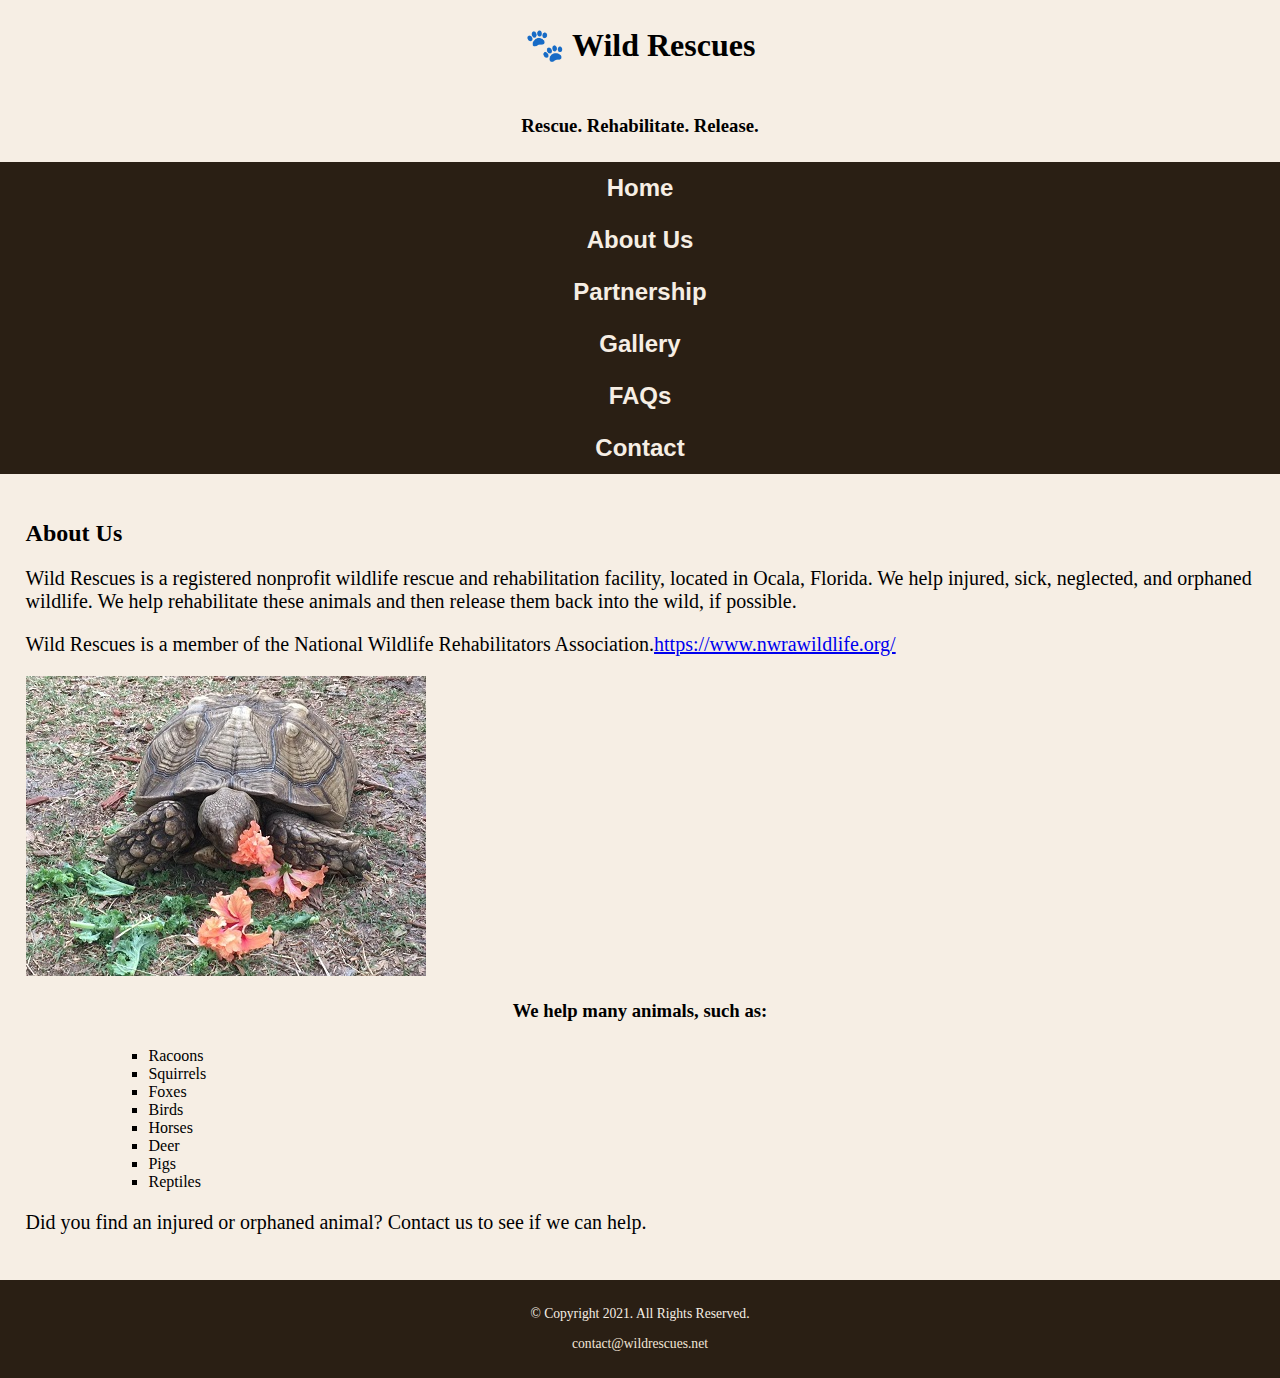
<file: chapter06/chapter06/Lab2/css/lab2/about.html>
<!DOCTYPE html>

	<!-- Student Name: Joshua Abreu
	File Name: Chapter 2 Lab
	Date: 2/15/2022 -->

<html lang="en">

<head>
		<meta charset="utf-8">
		<link rel="stylesheet" href="css/styles.css">
	<title>
About Us
</title>
</head>
<body>

	<header>
		<meta name="viewport" content="width=device-width, initial-scale=1">
		<div class= "tab-desk">	<a href = "index.html" > <img src= "images/baby-hawk.jpg" alt="rescued baby hawk."> </a> </div>
    <div class= "mobile"> <h1>&#128062; Wild Rescues</h1>
    <h3>Rescue. Rehabilitate. Release.</h3>
  	</div>
	</header>

	<nav>
		<ul> <li> <a href="index.html">Home</a>  </li>
    <li>  <a href="about.html">About Us</a>  </li>
    <li>  <a href="partnership.html">Partnership</a>  </li>
    <li>  <a href="gallery.html">Gallery</a> </li>
    <li>  <a href="faqs.html">FAQs</a>  </li>
    <li>  <a href="contact.html">Contact</a> </li>
		</ul>
	</nav>

	<!-- Use the main area to add the main content to the webpage -->
	<main>

    <div id="info">
     <h2>About Us</h2>
    <p>Wild Rescues is a registered nonprofit wildlife rescue and rehabilitation
      facility, located in Ocala, Florida. We help injured, sick,
      neglected, and orphaned wildlife. We help rehabilitate these animals
      and then release them back into the wild, if possible.</p>
      <p>Wild Rescues is a member of the National Wildlife Rehabilitators
        Association.<a href="https://www.nwrawildlife.org/">https://www.nwrawildlife.org/</a></p>

				<div class = "round">
        <img src="images/tortoise.jpg" alt="tortoise eating vegetation"
    		>
			</div>

        <h3> We help many animals, such as:</h3>
        <ul>
        <li>Racoons</li>
        <li>Squirrels</li>
        <li>Foxes</li>
        <li>Birds</li>
        <li>Horses</li>
        <li>Deer</li>
        <li>Pigs</li>
        <li>Reptiles</li>
        </ul>

        <p>Did you find an injured or orphaned animal? Contact us to
          see if we can help.</p>
    </div>


	</main>

	<footer>
    <p>&copy; Copyright 2021. All Rights Reserved.</p>
    <p><a href= "mailto: contact@wildrescues.net"> contact@wildrescues.net </a></p>
	</footer>

</body>
</html>
</file>
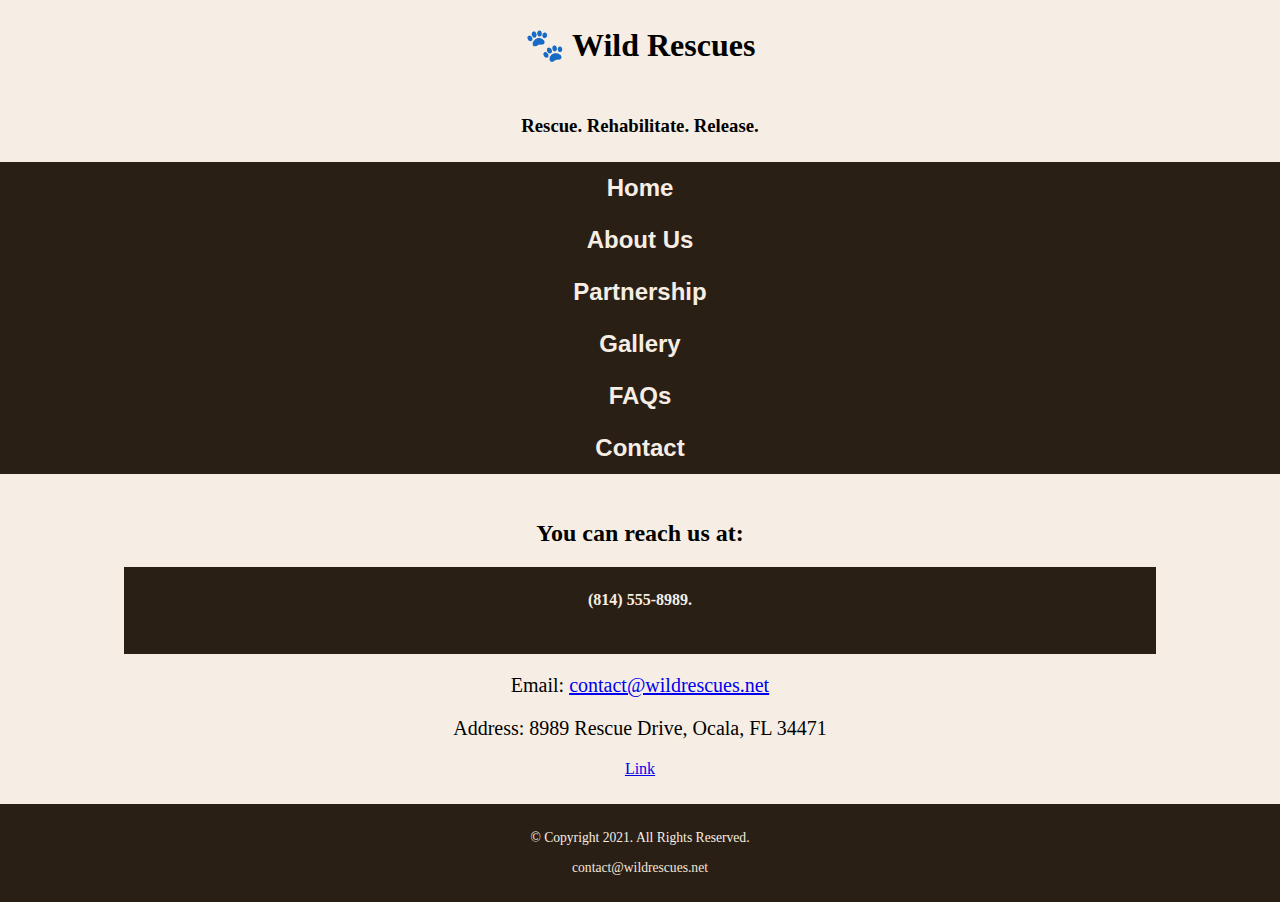
<file: chapter06/chapter06/Lab2/css/lab2/contact.html>
<!DOCTYPE html>

	<!-- Student Name: Joshua Abreu
	File Name: Chapter 2 Lab
	Date: 2/15/2022 -->

<html lang="en">

<head>
		<meta charset="utf-8">
		<link rel="stylesheet" href="css/styles.css">
	<title>
Wild Rescues: Home
</title>
</head>
<body>

	<header>
		<meta name="viewport" content="width=device-width, initial-scale=1">
		<div class= "tab-desk">	<a href = "index.html" > <img src= "images/baby-hawk.jpg" alt="rescued baby hawk."> </a> </div>
    <div class= "mobile"> <h1>&#128062; Wild Rescues</h1>
    <h3>Rescue. Rehabilitate. Release.</h3>
  	</div>
	</header>

	<nav>
		<ul> <li> <a href="index.html">Home</a>  </li>
    <li>  <a href="about.html">About Us</a>  </li>
    <li>  <a href="partnership.html">Partnership</a>  </li>
    <li>  <a href="gallery.html">Gallery</a> </li>
    <li>  <a href="faqs.html">FAQs</a>  </li>
    <li>  <a href="contact.html">Contact</a> </li>
		</ul>
	</nav>

	<!-- Use the main area to add the main content to the webpage -->
	<main>

    <div id="contact">
    <h2>You can reach us at:</h2>
		<div class="round">
      <p> <div class="tel-link"><a href="8145558989">(814) 555-8989.</a></p></div>
      <p>Email: <a href="mailto:contact@wildrescues .net">contact@wildrescues.net</a></p>
      <p>Address: 8989 Rescue Drive, Ocala, FL 34471</p>
      <a href="https://www.google.com/maps/search/8989+Rescue+Drive,+Ocala,+FL+34471/@29.1523402,-82.1914532,12z/data=!3m1!4b1">Link</a>

	</div>
</div>


	</main>

	<footer>
    <p>&copy; Copyright 2021. All Rights Reserved.</p>
    <p><a href= "mailto: contact@wildrescues.net"> contact@wildrescues.net </a></p>
	</footer>

</body>
</html>
</file>
<file: lab1/css/styles.css>
/*
Author: Joshua Abreu
Date: 3/7/21
File Name: styles.css
*/

/* CSS Reset */
body, header, nav, main, footer, img, h1, ul {
margin: 0;
padding: 0;
border: 0;
}

/* Style rule for images */
img {
max-width: 100%;
display: block;
}

/* Style rules for mobile viewport*/

/*Hide tab-desk class*/

.tab-desk {
 display: none;
 }


/* Style rules for header content */
header {
text-align: center;
font-size: 1.5em;
color: #373684;
}

header h1 {

}

/* Style rules for navigation area */
nav {
background-color: #373684;
}

nav ul {
list-style-type: none;
text-align: center;
}
nav li {
display: block;
font-size: 2em;
border-top: 1px solid #e5e9fc;
}
nav li a {
display: block;
color: #fff;
text-align: center;
padding: 0.5em 1em;
text-decoration: none;
}

/* Style rules for main content */
main {
padding: 2%;
background-color: #e5e9fc;
overflow: auto;
font-family: Verdana, Arial, sans-serif;
}
main p {
font-size: 1.25em;
}
.action {
font-size: 1.25em.
color: #373684;
font-weight: bold;
}

#piano, #guitar, #violin {

margin: 0  2%;
}
#info {
clear: left;
background-color: #c0caf7;
padding: 1% 2%;
}
#info ul{
  margin-left: 10%;
}
.round {
  border-radius: 8px;
}
#contact {
text-align: center;
}
#contact .email-link {
color: #4645a8;
text-decoration: none;
font-weight: bold;
}
.tel-link {
background-color: #373684;
padding: 2%;
margin: 0 auto;
width: 80%;
text-align: center;
border-radius: 5px;
}
.tel-link a {
color: #fff;
text-decoration: none;
font-size: 1.5em;
display: block;
}
.map {
border: 5px solid #373684;
width: 95%;
height: 50%;
}

/* Style rules for footer content */
footer {
text-align: center;
font-size: 0.65em;
clear: left;
}
footer a {
color: #4645a8;
text-decoration: none;
}
</file>
<file: chapter06/chapter06/apply/css/apply06.css>
/*
Author:
Date:
File Name: 
*/

/* CSS Reset */
body, header, nav, main, footer, h1, div, article, h2 {
    margin: 0;
    padding: 0;
    border: 0;
}

/* Style rules for body */
body {
	background-color: #fe9972;
}

/* Style rules for mobile viewport */

/* Style rule for the header element */
header {
	font-family: Verdana, Arial, sans-serif;
	margin: 1em;
	text-align: center;
    color: #341509;
}

/* Style rules for the main content  */
main {
    padding: 1%;
}

article {
    background-color: #a22c02;
    color: #ffe5dc;
    padding: 2%;
    margin: 2% 1%;
    border: 1px solid #000;
}

/* Style rule for the footer element */
footer {
	font-size: .70em;
	text-align: center;
    color: #341509;
}
</file>
<file: chapter06/chapter06/Lab2/css/styles.css>
/*
Author: Joshua Abreu
Date: 3/7/21
File Name: styles.css
*/


/* CSS Reset */
body, header, nav, main, footer, img, h1, h3, ul {
margin: 0;
padding: 0;
border: 0;
}

/* Style rule for body and images */

body{
  background-color:  #f6eee4;
}

img {
max-width: 100%;
display: block;
}


/* Style rules for mobile viewport */

/*Style rules to show mobile class and hide tab-desk class */
.mobile{
  display: block;
}

.round {
  border-radius: 6px;
}

h1{
  padding: 2%;
  text-align: center;
font-family: 'Emblema One', serif;

}

h3{
  padding: 2%;
  text-align: center;
  font-family: 'Lora', serif;
}

.tab-desk{
  display: none;
}

/* Style rules for header area */
header {

}

/* Style rules for navigation area */

nav {
background-color: #2a1f14;
}

nav ul{
list-style-type: none;
margin: 0;
text-align: center;
}

nav li{
  display: block;
  font-size: 1.5em;
  font-family: "Geneva", Arial, sans-serif;
  font-weight: bold;
  border-top-width: 0.5px;
  border-top-width: solid ;
   border-top-width: #f6eee4;
}

nav li a{
  display: block;
  color:#f6eee4;
  padding-top: .5em;
  padding-bottom: .5em;
  padding-left: 2em;
  padding-right: 2em;
  text-decoration: none;

}


/* Style rules for main content */

main{
  padding: 2%;
  font-family: 'Lora', serif;
}

main p{
  font-size: 1.25em;
}

main h3{
  padding-top:2%;
}

main ul{
  list-style-type: square;
}

#info ul {
  margin-left: 10%;
}

#link {
color: #4d3319;
text-decoration: none;
font-style: italic;
}

#action {
font-weight: bold;
font-size:1.75em;
text-align: center;
}

#contact{
  text-align: center;
}

.tel-link {
  background-color: #2a1f14;
  padding: 2%;
  width: 80%;
  margin: 0 auto 0 auto;
}

.tel-link a {
  color: #f6eee4;
  text-decoration: none;
  font-weight: bold;
}

/* Style rules for footer content */
footer{
  text-align:center;
  font-size:0.85em;
  background-color:#2a1f14;
  color:#f6eee4;
  padding-top:1%;
  padding-bottom:1%;
  padding-left:0%;
  padding-right:0%;

}

footer a{
  color: #f3e6d8;
  text-decoration: none;
}

/* Media Query for Tablet Viewport. */

@media screen and (min-width: 620px), print {
 }

 /* Tablet Viewport: Show tab-desk class, hide mobile class */

.tab-desk{

  display: block;
}

.mobile{
  display: none;
}



 /* Tablet Viewport: Style rules for nav area */

 nav li{
   border-top: none;
   display:inline-block;
   font-size:1.25em;
 }

 nav li a{
   padding:0.5em;

 }


 /* Media Query for Desktop Viewport. */

 @media screen and (min-width: 1000px), print {
  }


  /* Desktop Viewport: Style rules for nav area. */

  nav li{
    font-size: 1.5em;
  }

  nav li a{
    padding-top: .5em;
    padding-bottom: 0.5em;
    padding-left:1.5em;
    padding-right: 1.5em
  }

  nav li a:hover {
    color: #2a1f14;
    background-color: #f6eee4;
  }

  /* Desktop Viewport: Style rules for main content. */

  #info ul {
    margin-left:5%;
  }

  /* Media Query for Large Desktop Viewports */

  @media screen and (min-width: 1921px), print {
   }

   body {
     background: linear-gradient(#f6eee4, #78593a)
   }

   #wrapper {
   width: 1020px;
   margin-top: 0;
   margin-bottom: 0;
   margin-left: auto;
   margin-right: auto;
 }

   main{
   background-color: #f6eee4;
   }

   /* Media Query for Print. */

   @media print {
   }

   body{
     background-color: white;
     color: black;
   }
</file>
<file: chapter06/chapter06/Lab1/lab1/css/styles.css>
/*
Author: Joshua Abreu
Date: 3/7/21
File Name: styles.css
*/

/* CSS Reset */
body, header, nav, main, footer, img, h1, ul {
margin: 0;
padding: 0;
border: 0;
}

/* Style rule for images */
img {
max-width: 100%;
display: block;
}

/* Style rules for mobile viewport*/

/*Hide tab-desk class*/

.tab-desk {
 display: none;
 }


/* Style rules for header content */
header {
text-align: center;
font-size: 1.5em;
color: #373684;
}

header h1 {

}

/* Style rules for navigation area */
nav {
background-color: #373684;
}

nav ul {
list-style-type: none;
text-align: center;
}
nav li {
display: block;
font-size: 2em;
border-top: 1px solid #e5e9fc;
}
nav li a {
display: block;
color: #fff;
text-align: center;
padding: 0.5em 1em;
text-decoration: none;
}

/* Style rules for main content */
main {
padding: 2%;
background-color: #e5e9fc;
overflow: auto;
font-family: Verdana, Arial, sans-serif;
}
main p {
font-size: 1.25em;
}
.action {
font-size: 1.25em.
color: #373684;
font-weight: bold;
}

#piano, #guitar, #violin {

margin: 0  2%;
}
#info {
clear: left;
background-color: #c0caf7;
padding: 1% 2%;
}
#info ul{
  margin-left: 10%;
}
.round {
  border-radius: 8px;
}
#contact {
text-align: center;
}
#contact .email-link {
color: #4645a8;
text-decoration: none;
font-weight: bold;
}
.tel-link {
background-color: #373684;
padding: 2%;
margin: 0 auto;
width: 80%;
text-align: center;
border-radius: 5px;
}
.tel-link a {
color: #fff;
text-decoration: none;
font-size: 1.5em;
display: block;
}
.map {
border: 5px solid #373684;
width: 95%;
height: 50%;
}

/* Style rules for footer content */
footer {
text-align: center;
font-size: 0.65em;
clear: left;
}
footer a {
color: #4645a8;
text-decoration: none;
}

/* Media Query for Tablet Viewport */
 @media screen and (min-width: 550px), print {
 }

 /* Tablet Viewport: Show tab-desk class, hide mobile class */
 .tab-desk {
 display: block;
 }
 .mobile {
 display: none;
 }
 /* Tablet Viewport: Style rule for header content */
 span.tab-desk {
 display: inline;
 }

 /* Tablet Viewport: Style rules for nav area */

nav li {
  border-top: none;
  display: inline-block;
  font-size: 1.5em;
  border-right: 1px solid #e5e9fc;

}

nav li:last-child{
  border-right: none;
}

nav li a{
  padding-top: .25em;
  padding-bottom: .25em;
  padding-right: .5em:
  padding-left: .5em:
}

/* Tablet Viewport: Style rule for map */

.map {
  width: 500px;
  height: 450;

}

/* Media Query for Desktop Viewport. */

@media screen and (min-width: 769px), print {
}

/* Desktop Viewport: Style rule for header. */

header{
  padding: 2%;

}

/* Desktop Viewport: Style rules for nav area.  */

nav li a {
  padding-top: .5em;
  padding-bottom: .5em;
  padding-left: 1.5em;
  padding-right: 1.5em;
}

nav li a:hover {
  color: #373684;
  background-color: #e5e9fc;
}

/* Desktop Viewport: Style rules for main content */

#info ul {
  margin-left 3%;
}

main h3{
  font-size: 1.5em;
}

#piano, #guitar, #violin {

  width: 29%;
  float: left;
  margin-top: 0;
  margin-bottom: 0;
  margin-left:2%;
  margin-right: 2%
}

/* Media Query for Print */

@media print {
}

.body{
  background color: #fff;
  color: #000;
}
</file>
<file: chapter06/chapter06/Lab2/css/lab2/css/styles.css>
/*
Author: Joshua Abreu
Date: 3/7/21
File Name: styles.css
*/


/* CSS Reset */
body, header, nav, main, footer, img, h1, h3, ul {
margin: 0;
padding: 0;
border: 0;
}

/* Style rule for body and images */

body{
  background-color:  #f6eee4;
}

img {
max-width: 100%;
display: block;
}


/* Style rules for mobile viewport */

/*Style rules to show mobile class and hide tab-desk class */
.mobile{
  display: block;
}

.round {
  border-radius: 6px;
}

h1{
  padding: 2%;
  text-align: center;
font-family: 'Emblema One', serif;

}

h3{
  padding: 2%;
  text-align: center;
  font-family: 'Lora', serif;
}

.tab-desk{
  display: none;
}

/* Style rules for header area */
header {

}

/* Style rules for navigation area */

nav {
background-color: #2a1f14;
}

nav ul{
list-style-type: none;
margin: 0;
text-align: center;
}

nav li{
  display: block;
  font-size: 1.5em;
  font-family: "Geneva", Arial, sans-serif;
  font-weight: bold;
  border-top-width: 0.5px solid #f6eee4;
}

nav li a{
  display: block;
  color:#f6eee4;
  padding-top: .5em;
  padding-bottom: .5em;
  padding-left: 2em;
  padding-right: 2em;
  text-decoration: none;

}


/* Style rules for main content */

main{
  padding: 2%;
  font-family: 'Lora', serif;
}

main p{
  font-size: 1.25em;
}

main h3{
  padding-top:2%;
}

main ul{
  list-style-type: square;
}

#info ul {
  margin-left: 10%;
}

#link {
color: #4d3319;
text-decoration: none;
font-style: italic;
}

#action {
font-weight: bold;
font-size:1.75em;
text-align: center;
}

#contact{
  text-align: center;
}

.tel-link {
  background-color: #2a1f14;
  padding: 2%;
  width: 80%;
  margin: 0 auto 0 auto;
}

.tel-link a {
  color: #f6eee4;
  text-decoration: none;
  font-weight: bold;
}

/* Style rules for footer content */
footer{
  text-align:center;
  font-size:0.85em;
  background-color:#2a1f14;
  color:#f6eee4;
  padding-top:1%;
  padding-bottom:1%;
  padding-left:0%;
  padding-right:0%;

}

footer a{
  color: #f3e6d8;
  text-decoration: none;
}
</file>
<file: chapter06/chapter06/analyze/css/styles06.css>
/*
    Student Name
	File Name: 
	Current Date: 
*/

/* CSS reset */
body, header, nav, main, footer, img, h1, h3, ul {
    margin: 0;
    padding: 0;
    border: 0;
}

/* Style rule for body and images */
body {
    background-color: #e5e0fa;
}

img {
    max-width: 100%;
    display: block;
}

/* Styles for Mobile Layout */

/* Hide tablet-desktop content */
    .tablet-desktop {
        display: none;
    }

/* Style rule for the header */
header {
	padding: 2%;
	color: #110934;
	text-align: center;
}

/* Style rules for navigation area */
nav ul {
    list-style-type: none;
    text-align: center;
}

nav li {
    font-size: 1.5em;
    font-family: Arial, sans-serif;
    border-radius: 5px;
    border: 1px solid #110934;
    margin: 1%;
    background-color: #29157e;
}

nav li a {
    display: block;
    color: #fff;
    padding: 0.5em 1em;
    text-decoration: none;
}

/* Style rules for the main content  */
main {
	display: block;
	font-family: Georgia, "Times New Roman", sans-serif;
	font-size: 1em;
	padding: 1em;
	background-color: #FFFFFF;
	border-top: solid 0.2em #110934; 
	border-bottom: solid 0.2em #110934;
}

/* Style rule for footer */
footer {
	font-size: .70em;
	text-align: center;
	margin-top: 2em;
    color: #fff;
}

/* Media Query for Tablet Viewport */
@media screen and (min-width: 481px), print {
    
    /* Tablet Viewport: Style rules for nav area */
    nav li {
        display: inline-block;
        margin: 0.5%;
    }
    
    nav li a {
        padding: 0.1em 1em;
    }
    
}

/* Media Query for Desktop Viewport */
@media screen and (min-width: 769px), print {
 
    /* Desktop Viewport: Style rules for nav */
    nav li {
        border-radius: 0;
    }

    nav li a {
        display: inline-block;
        padding: 0.7em;
    }

    /* Desktop Viewport: Style rules for the main content */
    main {
        border-style: none;
        margin-bottom: 1em 0;
        overflow: auto;
    }

    /* Desktop Viewport: Style rule for footer */
    footer {
        clear: left;
    }

}
</file>
<file: chapter06/chapter06/extend/css/styles06.css>
/*
Student:
Date:
File Name: 
*/

/* CSS Reset */
body, header, main, footer, h1, div {
    margin: 0;
    padding: 0;
    border: 0;
}

/* Style rule for body */
body {
	background-color: #e4f1f6;
}

/* Style rules for header */
header {
	padding: 2%;
	text-align: center;
}

h1 {
    font-family: Verdana, Arial, serif;
}

/* Style rules for main content */

main {
    margin: 0 4%;
}

.box {
    border: 1px solid #000;
    height: 200px;
    width: 200px;
}

/* Gradient style rules */


/* Style rule for footer */
footer {
	font-size: .90em;
	text-align: center;
	padding: 2%;
    clear: left;
}

/* Media Query for Tablet Viewports */
@media screen and (min-width: 481px) {
    
    .columns {
        width: 50%;
        float: left;
    }
    
}

/* Media Query for Desktop Viewports */
@media screen and (min-width: 1200px) {
    
    .columns {
        width: 25%;
    }
    
}
</file>
